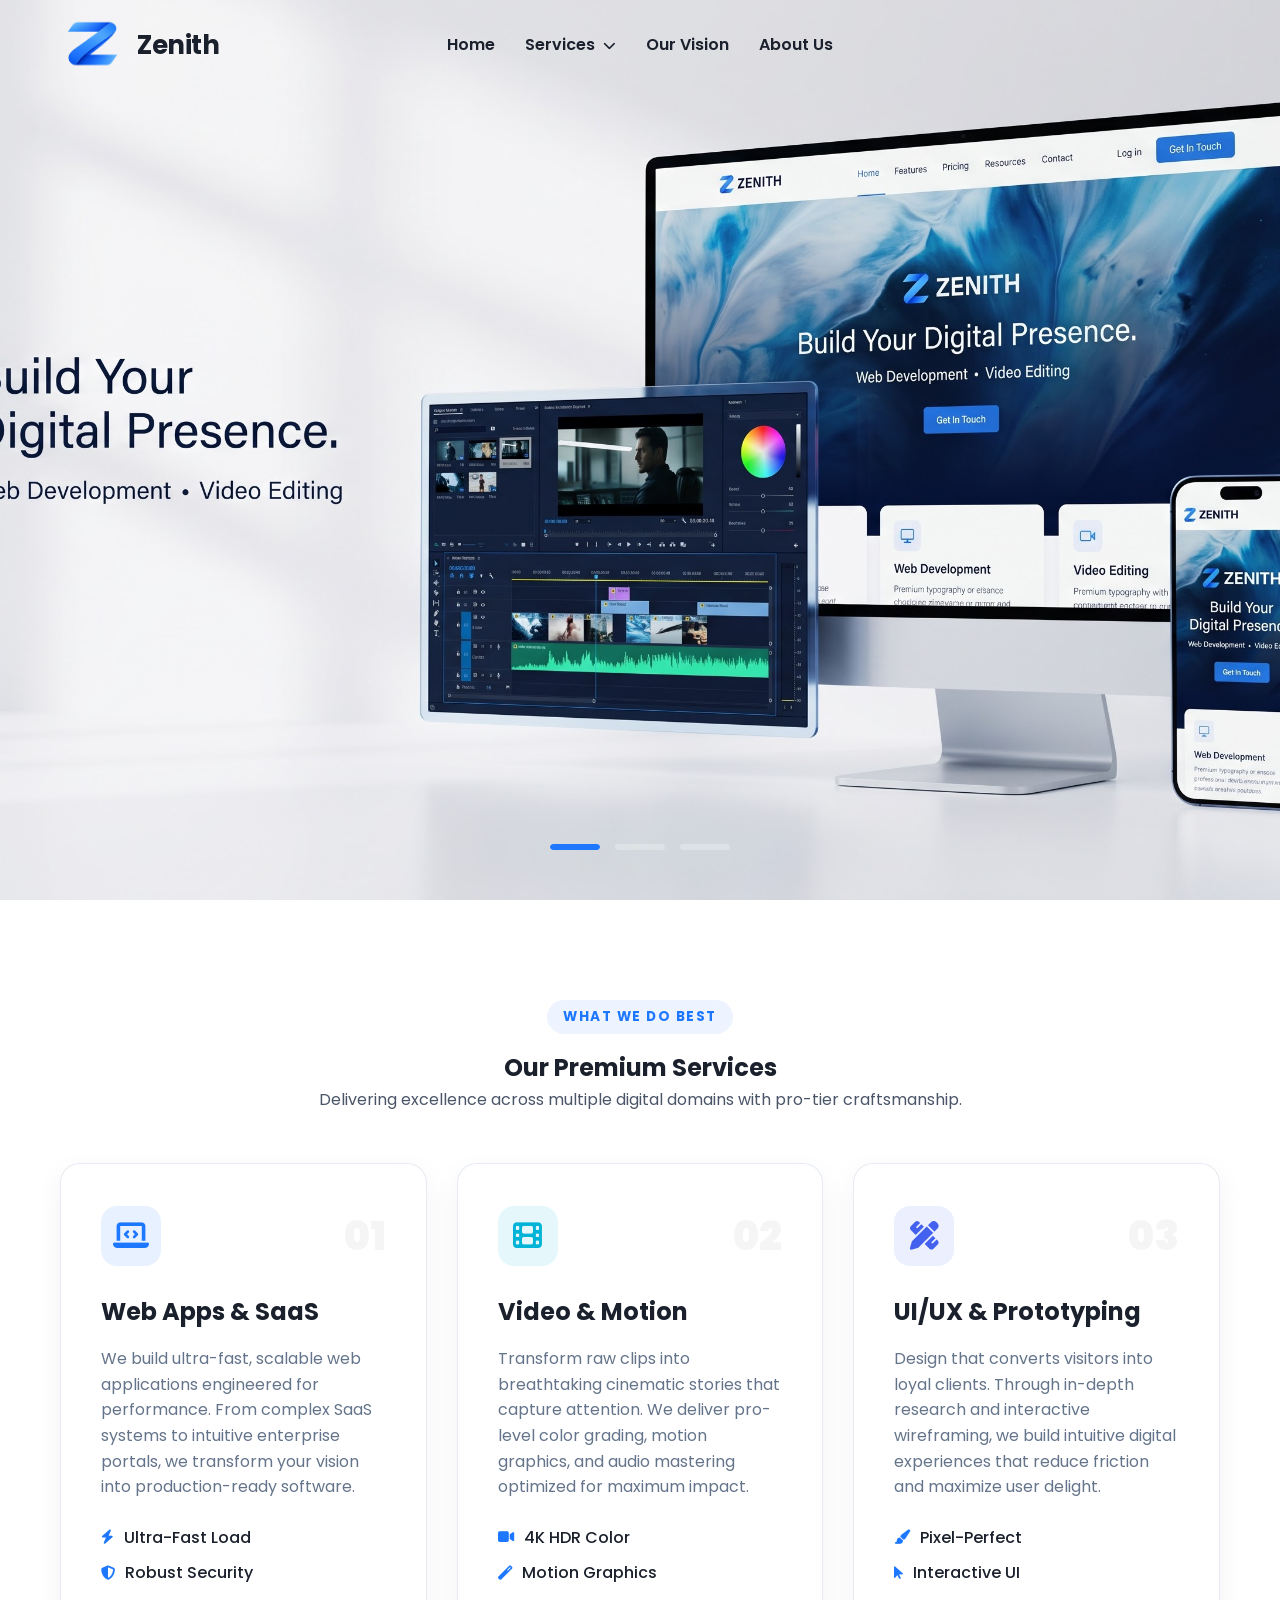
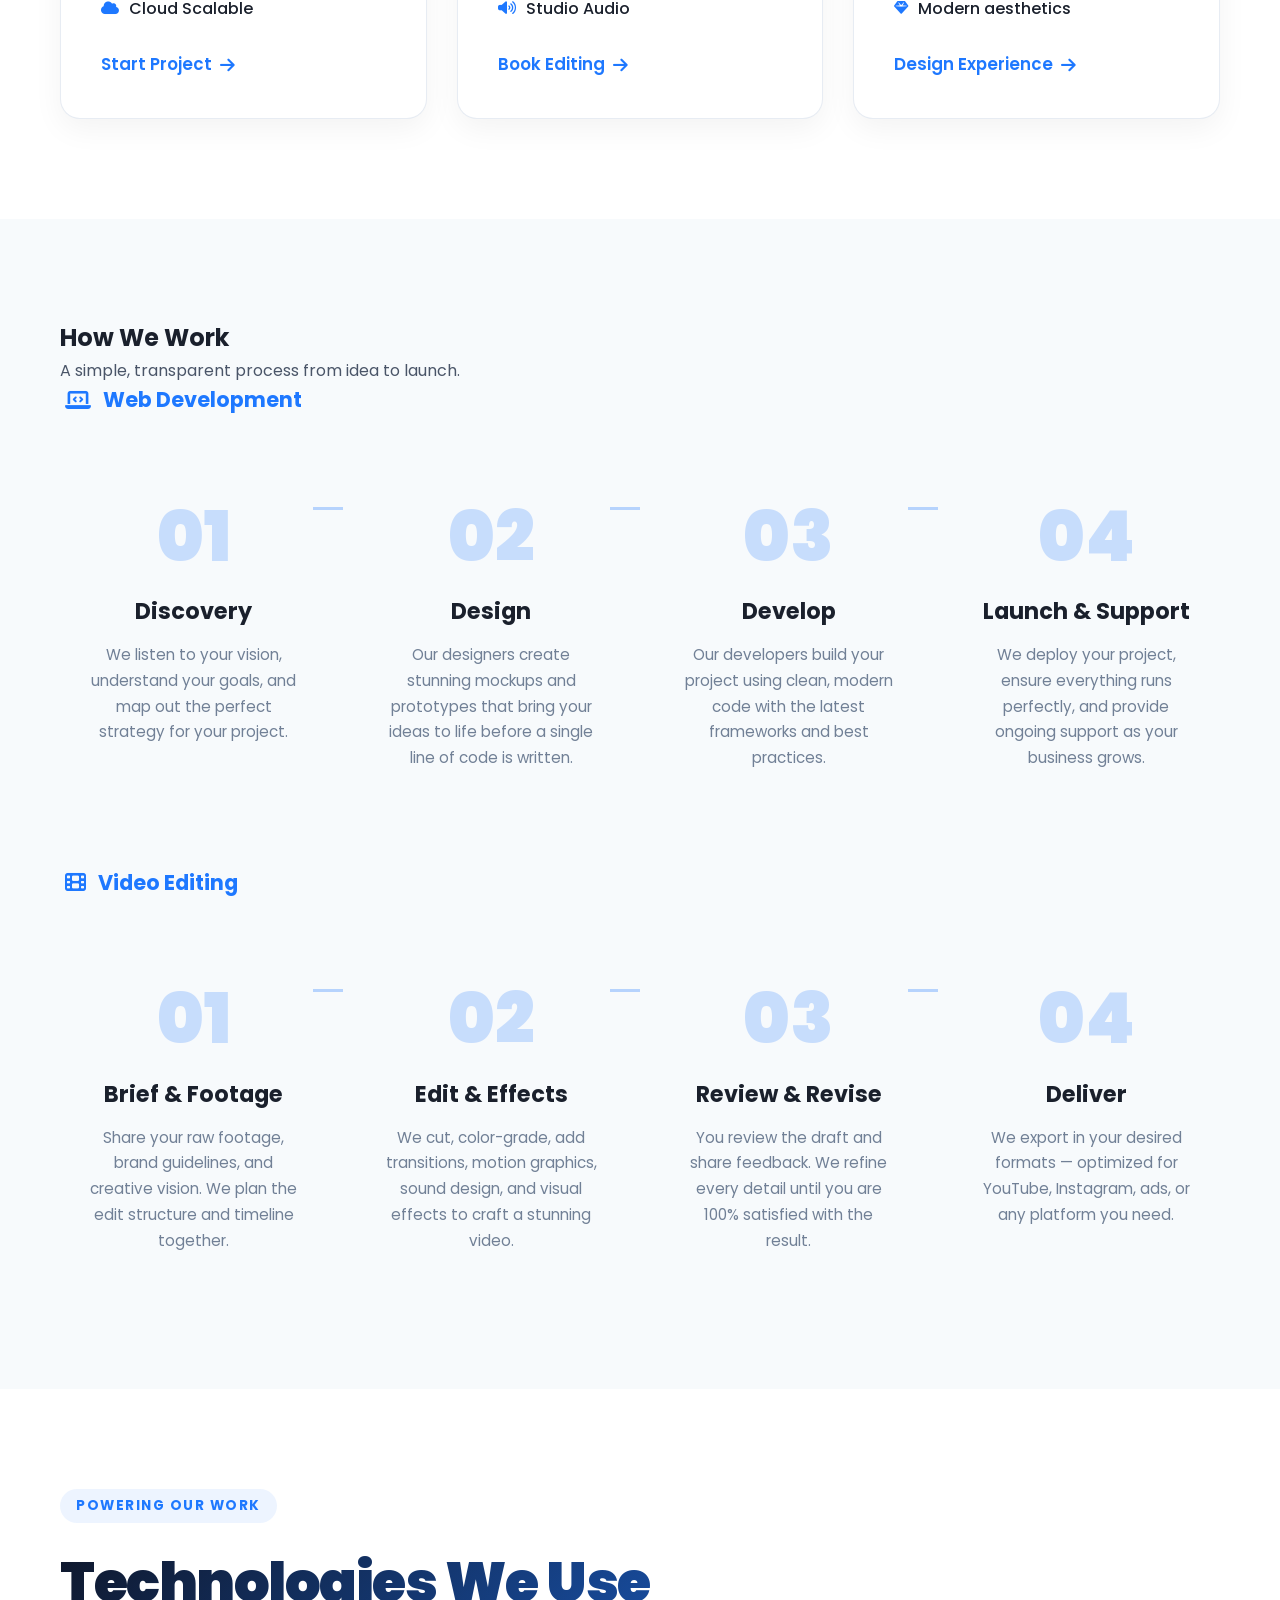
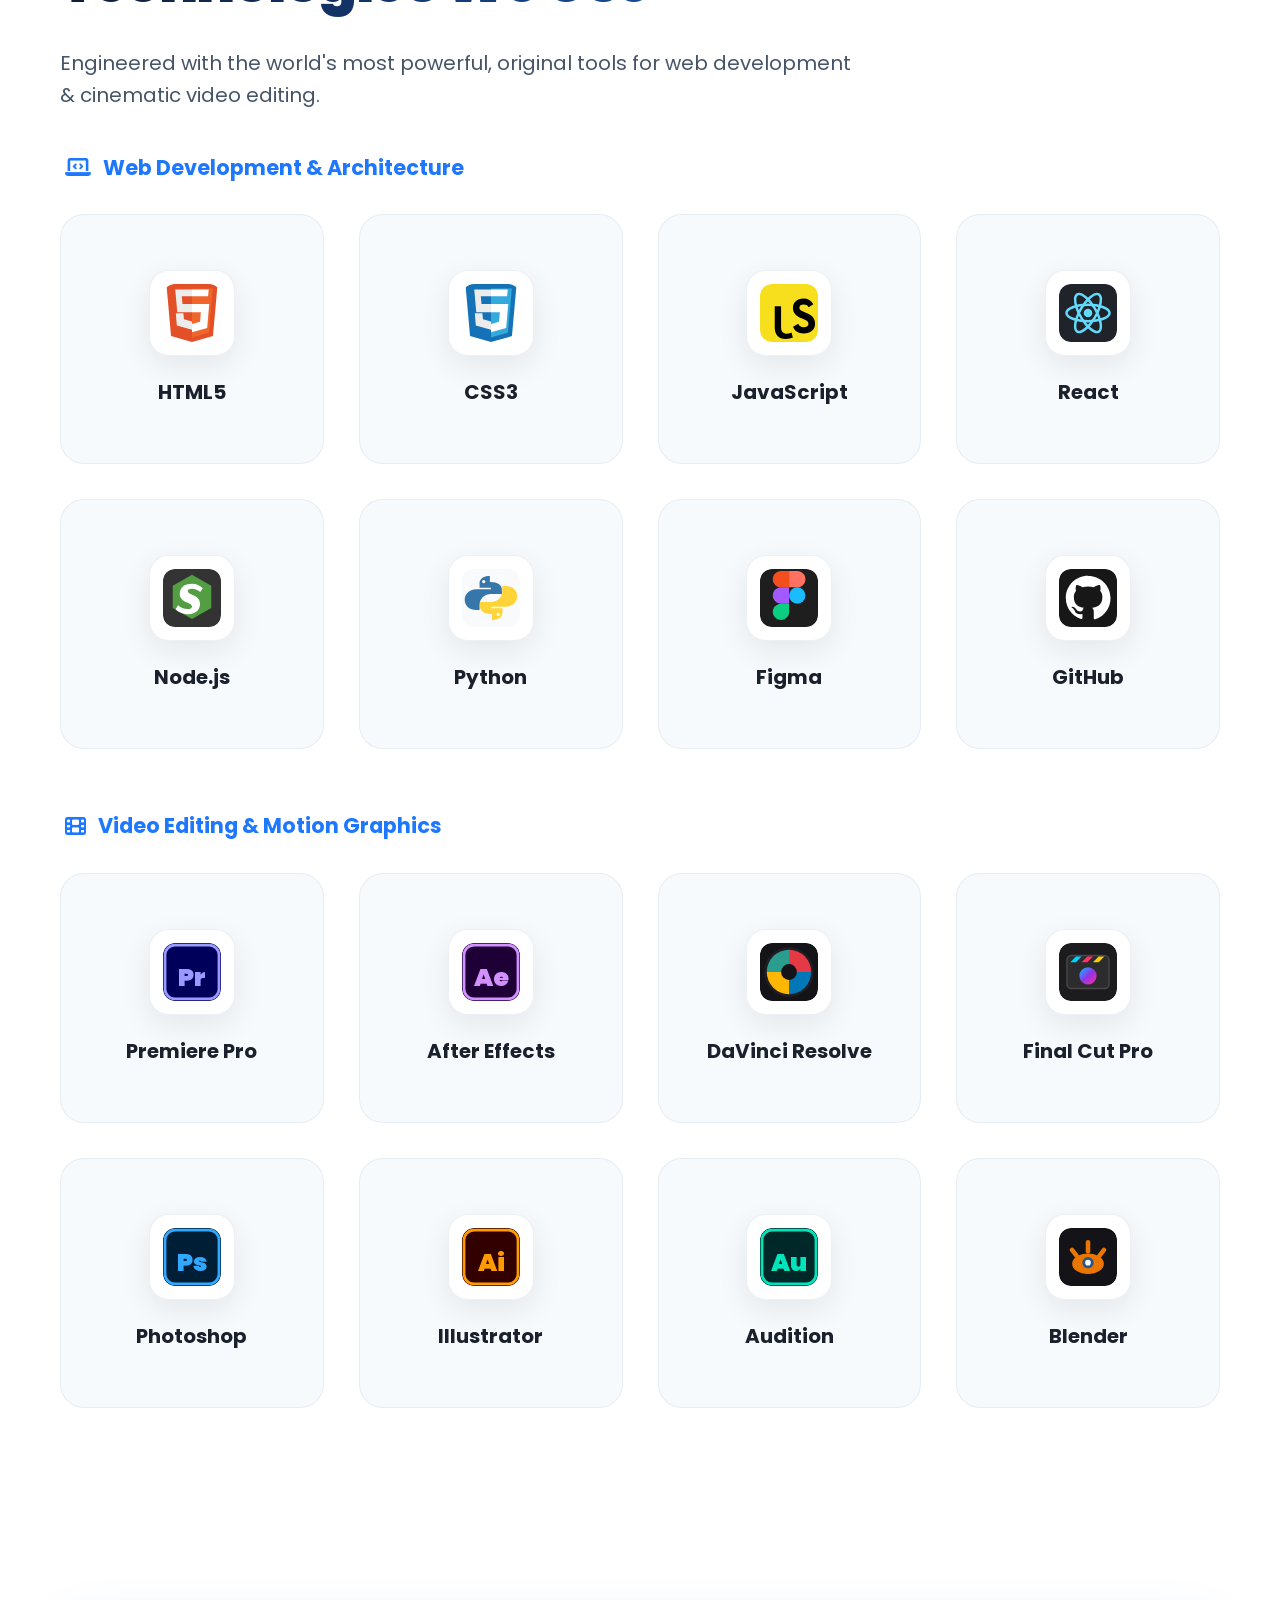
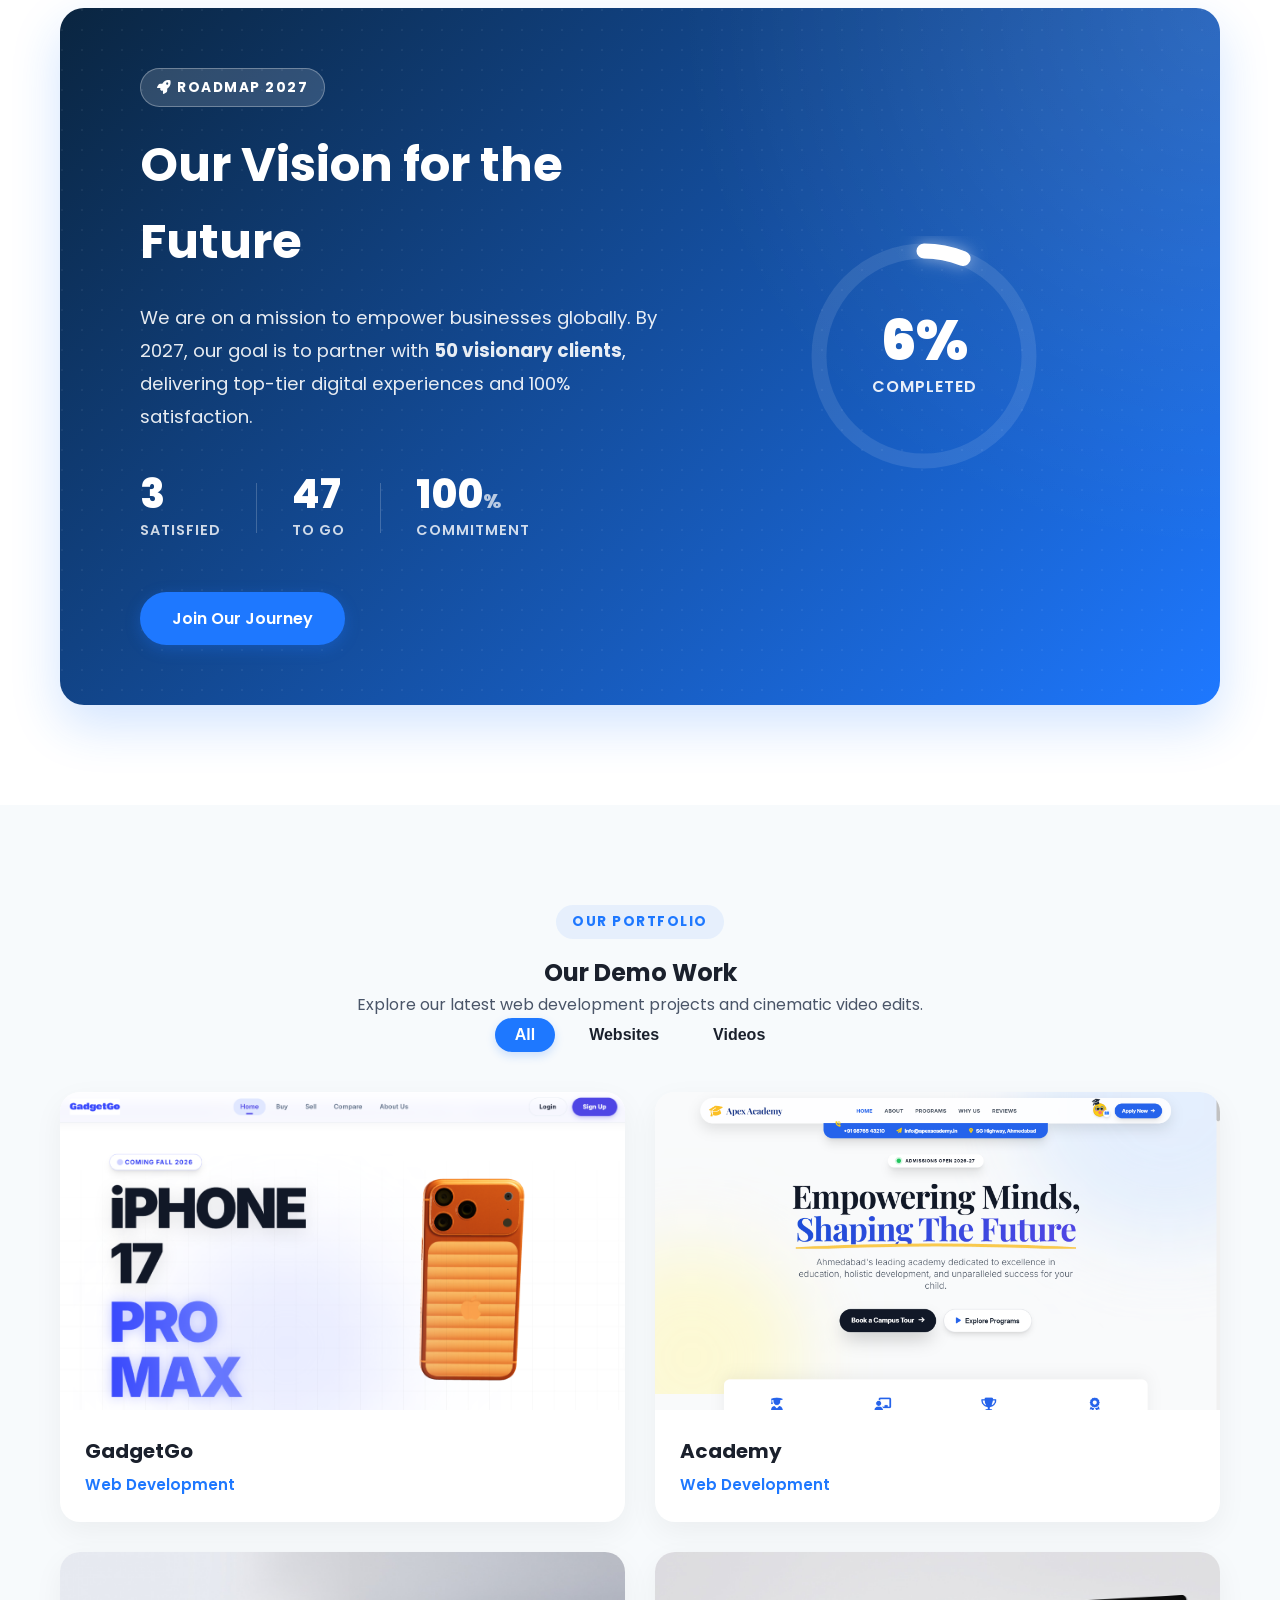
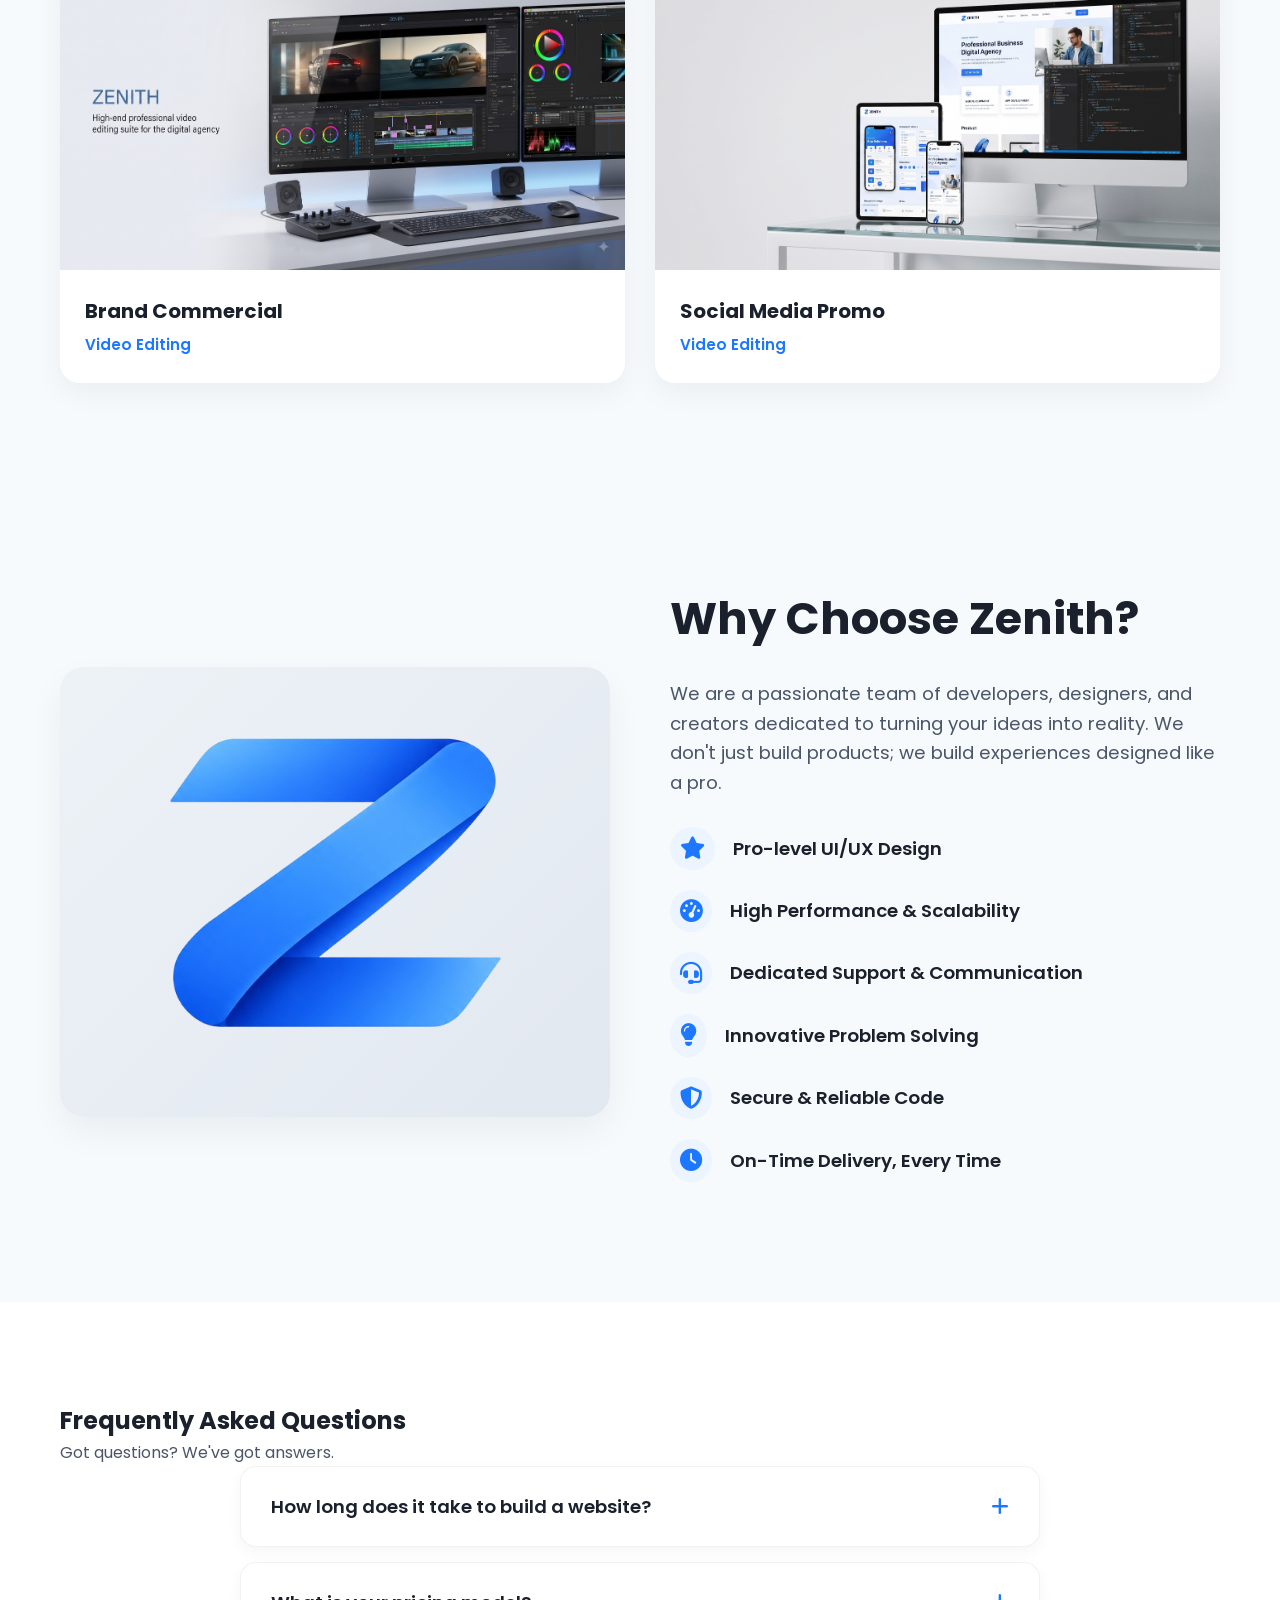
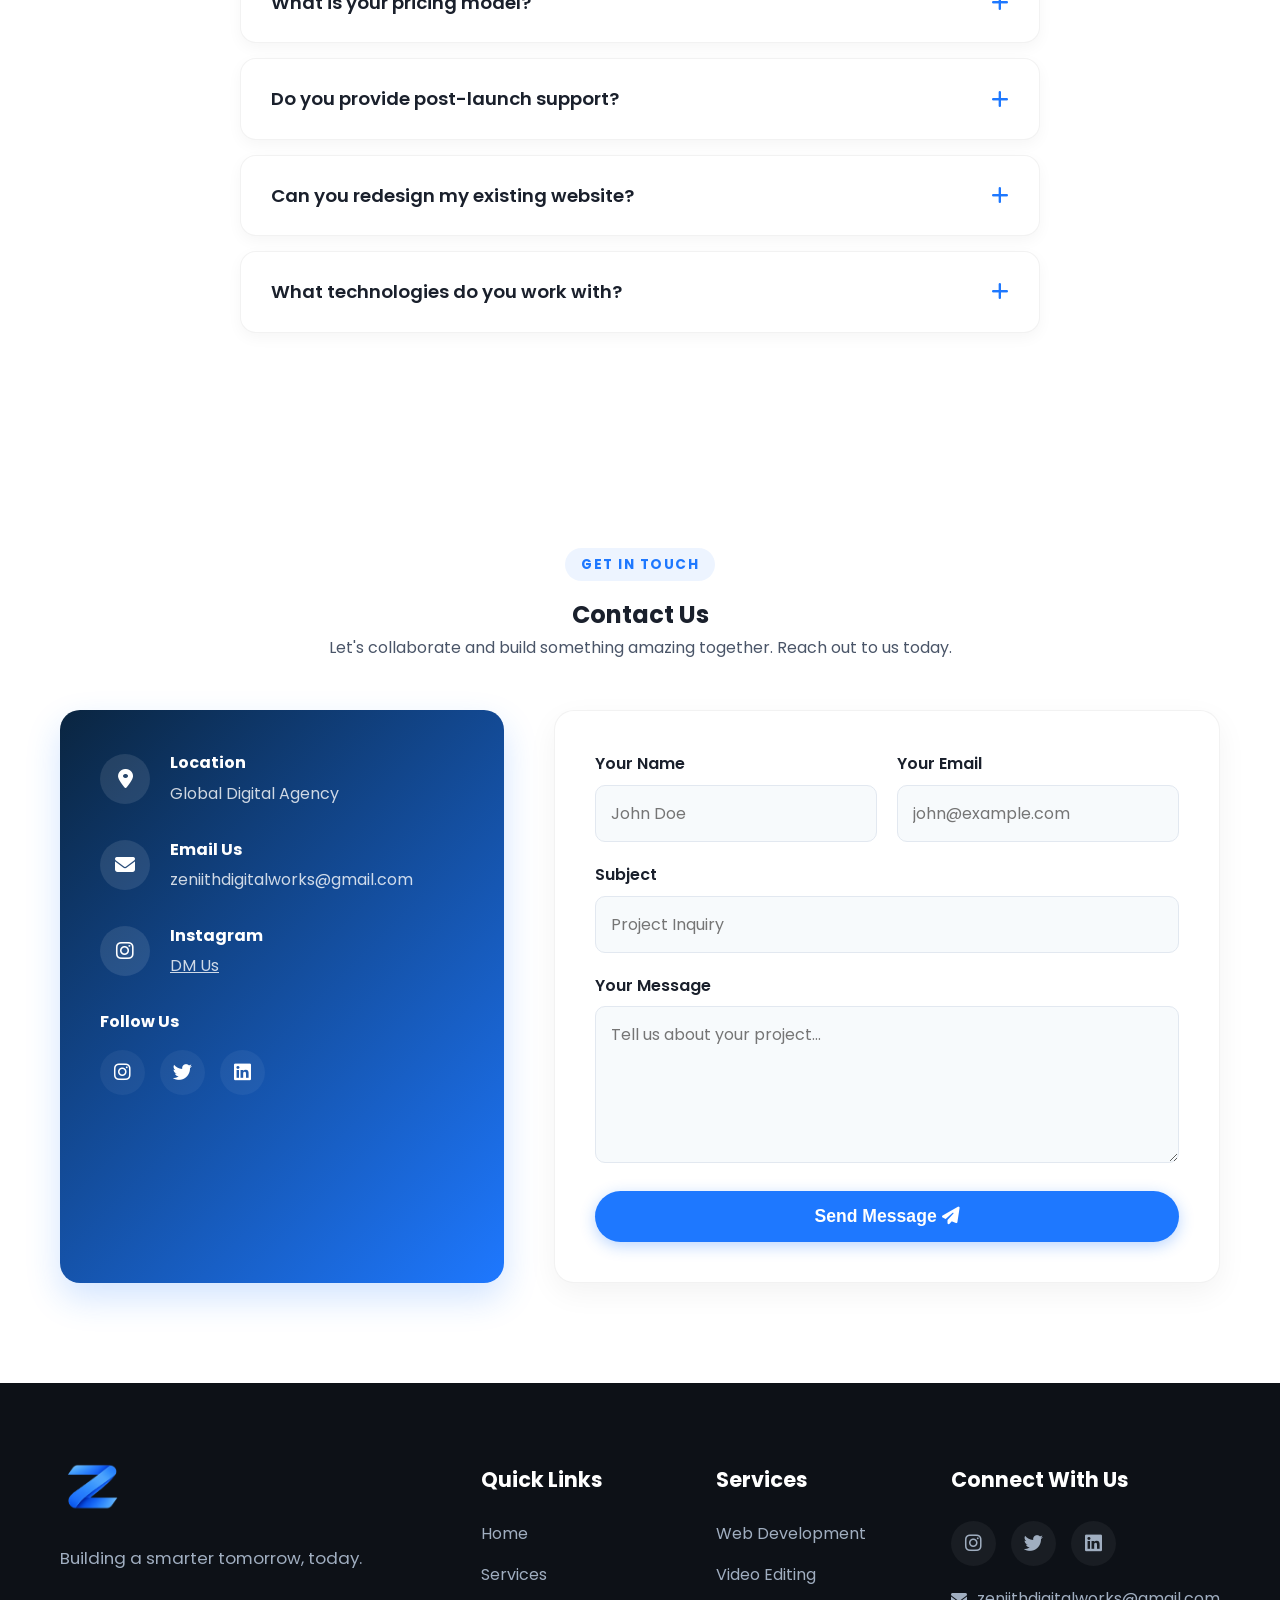
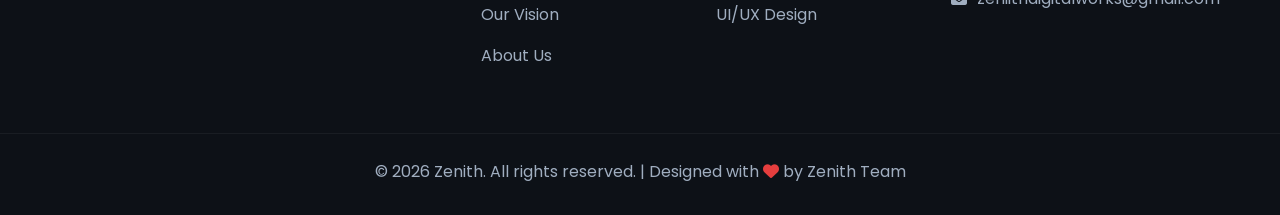
<file: index.html>
<!DOCTYPE html>
<html lang="en">
<head>
    <meta charset="UTF-8">
    <meta name="viewport" content="width=device-width, initial-scale=1.0">
    <title>Zenith | Web Development & Video Editing</title>
    
    <!-- Primary Meta Tags -->
    <meta name="title" content="Zenith | Web Development & Video Editing">
    <meta name="description" content="Zenith delivers premium digital solutions including enterprise-grade web application development, intuitive UI/UX design, and professional cinematic video editing. Elevate your brand with our pro-tier craftsmanship.">
    <meta name="keywords" content="Zenith, web development, video editing, UI/UX design, digital solutions, web application development, cinematic video editing, software agency, website creation, ai web development">
    <meta name="robots" content="index, follow">
    <meta name="author" content="Zenith">

    <!-- Open Graph / Facebook / WhatsApp -->
    <meta property="og:type" content="website">
    <meta property="og:title" content="Zenith | Web Development & Video Editing">
    <meta property="og:description" content="Zenith delivers premium digital solutions including enterprise-grade web application development, intuitive UI/UX design, and professional cinematic video editing. Elevate your brand with our pro-tier craftsmanship.">
    <!-- Using absolute-like path that Vercel resolves nicely or fallback for relative -->
    <meta property="og:image" content="/assets/og-image.jpg">
    <meta property="og:image:width" content="1200">
    <meta property="og:image:height" content="630">

    <!-- Twitter -->
    <meta property="twitter:card" content="summary_large_image">
    <meta property="twitter:title" content="Zenith | Web Development & Video Editing">
    <meta property="twitter:description" content="Zenith delivers premium digital solutions including enterprise-grade web application development, intuitive UI/UX design, and professional cinematic video editing. Elevate your brand with our pro-tier craftsmanship.">
    <meta property="twitter:image" content="/assets/og-image.jpg">

    <link rel="icon" type="image/png" href="assets/logo2.png">
    <link rel="stylesheet" href="style.css">
    <!-- FontAwesome for icons -->
    <link rel="stylesheet" href="https://cdnjs.cloudflare.com/ajax/libs/font-awesome/6.4.0/css/all.min.css">
    <!-- Google Fonts -->
    <link href="https://fonts.googleapis.com/css2?family=Poppins:wght@300;400;600;700;800&display=swap" rel="stylesheet">
</head>
<body>

    <!-- Header -->
    <header id="main-header">
        <div class="container header-container">
            <a href="#home" class="logo">
                <img src="assets/logo2.png" alt="Zenith Logo">
                <span class="logo-text">Zenith</span>
            </a>
            <nav>
                <ul class="nav-links">
                    <li><a href="#home">Home</a></li>
                    <li class="dropdown">
                        <a href="#services">Services <i class="fas fa-chevron-down" style="font-size: 0.8rem; margin-left: 4px;"></i></a>
                        <ul class="dropdown-menu">
                            <li><a href="#services">Web Development</a></li>
                            <li><a href="#services">Video Editing</a></li>
                            <li><a href="#services">UI/UX Design</a></li>
                        </ul>
                    </li>
                    <li><a href="#goal">Our Vision</a></li>
                    <li><a href="#about">About Us</a></li>
                </ul>
                <div class="hamburger">
                    <i class="fas fa-bars"></i>
                </div>
            </nav>
        </div>
    </header>

    <!-- Hero Section with Slider -->
    <section id="home" class="hero">
        <div class="hero-slider">
            <div class="hero-slide active" style="background-image: url('assets/home.jpeg');"></div>
            <div class="hero-slide" style="background-image: url('assets/home2.jpeg');"></div>
            <div class="hero-slide" style="background-image: url('assets/home3.jpeg');"></div>
        </div>
        <div class="hero-content-overlay">
        </div>
        <div class="hero-timeline-nav">
            <div class="timeline-dot active" data-slide="0">
                <div class="timeline-progress"></div>
            </div>
            <div class="timeline-dot" data-slide="1">
                <div class="timeline-progress"></div>
            </div>
            <div class="timeline-dot" data-slide="2">
                <div class="timeline-progress"></div>
            </div>
        </div>
    </section>

    <!-- Services Section with Sticky Stacking Cards Effect -->
    <section id="services" class="services-new section-padding">
        <div class="container">
            <div class="section-title text-center">
                <span class="section-badge">WHAT WE DO BEST</span>
                <h2>Our Premium Services</h2>
                <p>Delivering excellence across multiple digital domains with pro-tier craftsmanship.</p>
            </div>

            <div class="services-grid">
                <!-- Service 1 -->
                <div class="service-card">
                    <div class="service-icon-wrapper">
                        <div class="service-icon blue-icon">
                            <i class="fas fa-laptop-code"></i>
                        </div>
                        <span class="service-number">01</span>
                    </div>
                    <h3>Web Apps & SaaS</h3>
                    <p>We build ultra-fast, scalable web applications engineered for performance. From complex SaaS systems to intuitive enterprise portals, we transform your vision into production-ready software.</p>
                    <ul class="service-features-list">
                        <li><i class="fas fa-bolt"></i> Ultra-Fast Load</li>
                        <li><i class="fas fa-shield-alt"></i> Robust Security</li>
                        <li><i class="fas fa-cloud"></i> Cloud Scalable</li>
                    </ul>
                    <a href="#contact" class="service-link">Start Project <i class="fas fa-arrow-right"></i></a>
                </div>

                <!-- Service 2 -->
                <div class="service-card">
                    <div class="service-icon-wrapper">
                        <div class="service-icon cyan-icon">
                            <i class="fas fa-film"></i>
                        </div>
                        <span class="service-number">02</span>
                    </div>
                    <h3>Video & Motion</h3>
                    <p>Transform raw clips into breathtaking cinematic stories that capture attention. We deliver pro-level color grading, motion graphics, and audio mastering optimized for maximum impact.</p>
                    <ul class="service-features-list">
                        <li><i class="fas fa-video"></i> 4K HDR Color</li>
                        <li><i class="fas fa-magic"></i> Motion Graphics</li>
                        <li><i class="fas fa-volume-up"></i> Studio Audio</li>
                    </ul>
                    <a href="#contact" class="service-link">Book Editing <i class="fas fa-arrow-right"></i></a>
                </div>

                <!-- Service 3 -->
                <div class="service-card">
                    <div class="service-icon-wrapper">
                        <div class="service-icon indigo-icon">
                            <i class="fas fa-pencil-ruler"></i>
                        </div>
                        <span class="service-number">03</span>
                    </div>
                    <h3>UI/UX & Prototyping</h3>
                    <p>Design that converts visitors into loyal clients. Through in-depth research and interactive wireframing, we build intuitive digital experiences that reduce friction and maximize user delight.</p>
                    <ul class="service-features-list">
                        <li><i class="fas fa-paint-brush"></i> Pixel-Perfect</li>
                        <li><i class="fas fa-mouse-pointer"></i> Interactive UI</li>
                        <li><i class="fas fa-gem"></i> Modern aesthetics</li>
                    </ul>
                    <a href="#contact" class="service-link">Design Experience <i class="fas fa-arrow-right"></i></a>
                </div>
            </div>
        </div>
    </section>

    <!-- How We Work Section -->
    <section class="process-section section-padding bg-light">
        <div class="container">
            <div class="section-title">
                <h2>How We Work</h2>
                <p>A simple, transparent process from idea to launch.</p>
            </div>

            <!-- Web Development Process -->
            <h3 class="process-label"><i class="fas fa-laptop-code"></i> Web Development</h3>
            <div class="process-grid">
                <div class="process-step fade-in">
                    <div class="step-number">01</div>
                    <div class="step-content">
                        <h3>Discovery</h3>
                        <p>We listen to your vision, understand your goals, and map out the perfect strategy for your project.</p>
                    </div>
                </div>
                <div class="process-step fade-in">
                    <div class="step-number">02</div>
                    <div class="step-content">
                        <h3>Design</h3>
                        <p>Our designers create stunning mockups and prototypes that bring your ideas to life before a single line of code is written.</p>
                    </div>
                </div>
                <div class="process-step fade-in">
                    <div class="step-number">03</div>
                    <div class="step-content">
                        <h3>Develop</h3>
                        <p>Our developers build your project using clean, modern code with the latest frameworks and best practices.</p>
                    </div>
                </div>
                <div class="process-step fade-in">
                    <div class="step-number">04</div>
                    <div class="step-content">
                        <h3>Launch & Support</h3>
                        <p>We deploy your project, ensure everything runs perfectly, and provide ongoing support as your business grows.</p>
                    </div>
                </div>
            </div>

            <!-- Video Editing Process -->
            <h3 class="process-label" style="margin-top: 60px;"><i class="fas fa-film"></i> Video Editing</h3>
            <div class="process-grid">
                <div class="process-step fade-in">
                    <div class="step-number">01</div>
                    <div class="step-content">
                        <h3>Brief & Footage</h3>
                        <p>Share your raw footage, brand guidelines, and creative vision. We plan the edit structure and timeline together.</p>
                    </div>
                </div>
                <div class="process-step fade-in">
                    <div class="step-number">02</div>
                    <div class="step-content">
                        <h3>Edit & Effects</h3>
                        <p>We cut, color-grade, add transitions, motion graphics, sound design, and visual effects to craft a stunning video.</p>
                    </div>
                </div>
                <div class="process-step fade-in">
                    <div class="step-number">03</div>
                    <div class="step-content">
                        <h3>Review & Revise</h3>
                        <p>You review the draft and share feedback. We refine every detail until you are 100% satisfied with the result.</p>
                    </div>
                </div>
                <div class="process-step fade-in">
                    <div class="step-number">04</div>
                    <div class="step-content">
                        <h3>Deliver</h3>
                        <p>We export in your desired formats — optimized for YouTube, Instagram, ads, or any platform you need.</p>
                    </div>
                </div>
            </div>

        </div>
    </section>

    <!-- Tech Stack Section -->
    <section class="tech-section section-padding">
        <div class="container">
            <div class="section-title">
                <span class="section-badge">POWERING OUR WORK</span>
                <h2 class="mega-title">Technologies We Use</h2>
                <p class="mega-subtitle">Engineered with the world's most powerful, original tools for web development &amp; cinematic video editing.</p>
            </div>

            <!-- Web Development Tech -->
            <h3 class="process-label"><i class="fas fa-laptop-code"></i> Web Development &amp; Architecture</h3>
            <div class="tech-grid">
                <!-- HTML5 -->
                <div class="tech-item fade-in">
                    <div class="tech-logo-box">
                        <svg viewBox="0 0 512 512" width="46" height="46">
                            <path fill="#E34F26" d="M71 460L30 0h452l-41 460-185 52z"/>
                            <path fill="#EF652A" d="M256 472l149-41 35-391H256v432z"/>
                            <path fill="#ECECEC" d="M256 176h-84l-6-67h90V48H108l18 202h130v-74zm0 155l-71-19-5-53h-67l9 107 134 37v-72z"/>
                            <path fill="#FFFFFF" d="M256 176v74h78l-7 83-71 20v72l134-37 18-212H256zm0-128v61h142l6-61H256z"/>
                        </svg>
                    </div>
                    <span>HTML5</span>
                </div>

                <!-- CSS3 -->
                <div class="tech-item fade-in">
                    <div class="tech-logo-box">
                        <svg viewBox="0 0 512 512" width="46" height="46">
                            <path fill="#1572B6" d="M71 460L30 0h452l-41 460-185 52z"/>
                            <path fill="#33A9DC" d="M256 472l149-41 35-391H256v432z"/>
                            <path fill="#ECECEC" d="M256 176h-84l-6-67h90V48H108l18 202h130v-74zm0 155l-71-19-5-53h-67l9 107 134 37v-72z"/>
                            <path fill="#FFFFFF" d="M256 176v74h78l-7 83-71 20v72l134-37 18-212H256zm0-128v61h142l6-61H256z"/>
                        </svg>
                    </div>
                    <span>CSS3</span>
                </div>

                <!-- JavaScript -->
                <div class="tech-item fade-in">
                    <div class="tech-logo-box">
                        <svg viewBox="0 0 512 512" width="46" height="46">
                            <rect width="512" height="512" rx="100" fill="#F7DF1E"/>
                            <path fill="#000000" d="M292 377l45-27c10 18 24 31 50 31 25 0 41-12 41-30 0-21-17-29-46-42l-16-7c-45-19-75-43-75-93 0-46 36-81 92-81 40 0 69 16 88 50l-42 27c-9-16-21-23-46-23-22 0-35 11-35 27 0 19 14 26 42 38l16 7c53 23 80 46 80 97 0 56-43 85-98 85-55 0-87-28-96-59zm-162 5v-185h56v187c0 36 20 55 52 55 17 0 31-4 40-10l12 43c-15 8-36 13-64 13-61 0-96-37-96-103z"/>
                        </svg>
                    </div>
                    <span>JavaScript</span>
                </div>

                <!-- React -->
                <div class="tech-item fade-in">
                    <div class="tech-logo-box">
                        <svg viewBox="0 0 512 512" width="46" height="46">
                            <rect width="512" height="512" rx="100" fill="#20232A"/>
                            <circle cx="256" cy="256" r="38" fill="#61DAFB"/>
                            <ellipse cx="256" cy="256" rx="190" ry="72" fill="none" stroke="#61DAFB" stroke-width="22"/>
                            <ellipse cx="256" cy="256" rx="190" ry="72" transform="rotate(60 256 256)" fill="none" stroke="#61DAFB" stroke-width="22"/>
                            <ellipse cx="256" cy="256" rx="190" ry="72" transform="rotate(120 256 256)" fill="none" stroke="#61DAFB" stroke-width="22"/>
                        </svg>
                    </div>
                    <span>React</span>
                </div>

                <!-- Node.js -->
                <div class="tech-item fade-in">
                    <div class="tech-logo-box">
                        <svg viewBox="0 0 512 512" width="46" height="46">
                            <rect width="512" height="512" rx="100" fill="#333333"/>
                            <path fill="#539E43" d="M256 50l170 98v196L256 442 86 344V148L256 50z"/>
                            <path fill="#FFFFFF" d="M256 130c-68 0-108 36-108 90 0 79 108 72 108 111 0 14-14 23-40 23-32 0-63-13-83-34l-22 36c25 27 68 43 108 43 68 0 108-36 108-92 0-83-108-74-108-113 0-13 13-20 36-20 29 0 56 11 74 29l22-34c-23-23-58-39-95-39z"/>
                        </svg>
                    </div>
                    <span>Node.js</span>
                </div>

                <!-- Python -->
                <div class="tech-item fade-in">
                    <div class="tech-logo-box">
                        <svg viewBox="0 0 512 512" width="46" height="46">
                            <rect width="512" height="512" rx="100" fill="#F8FAFC"/>
                            <path fill="#3776AB" d="M253 60c-60 0-98 27-98 65v40h100v14H126C71 179 24 217 24 272c0 56 45 90 100 90h31v-44c0-56 47-97 100-97h97v-40c0-38-38-66-100-66h-6V60h7z"/>
                            <circle cx="192" cy="111" r="14" fill="#FFFFFF"/>
                            <path fill="#FFD438" d="M259 452c60 0 98-27 98-65v-40H257v-14h128c55 0 102-38 102-93 0-56-45-90-100-90h-31v44c0 56-47 97-100 97h-97v40c0 38 38 66 100 66h6v55h-6z"/>
                            <circle cx="320" cy="401" r="14" fill="#FFFFFF"/>
                        </svg>
                    </div>
                    <span>Python</span>
                </div>

                <!-- Figma -->
                <div class="tech-item fade-in">
                    <div class="tech-logo-box">
                        <svg viewBox="0 0 512 512" width="46" height="46">
                            <rect width="512" height="512" rx="100" fill="#1E1E1E"/>
                            <path fill="#0ACF83" d="M185 450c40 0 72-32 72-72v-72h-72c-40 0-72 32-72 72s32 72 72 72z"/>
                            <path fill="#A259FF" d="M113 234c0-40 32-72 72-72h72v144h-72c-40 0-72-32-72-72z"/>
                            <path fill="#F24E1E" d="M113 90c0-40 32-72 72-72h72v144h-72c-40 0-72-32-72-72z"/>
                            <path fill="#FF7262" d="M257 18h72c40 0 72 32 72 72s-32 72-72 72h-72V18z"/>
                            <circle cx="329" cy="234" r="72" fill="#1ABCFE"/>
                        </svg>
                    </div>
                    <span>Figma</span>
                </div>

                <!-- GitHub -->
                <div class="tech-item fade-in">
                    <div class="tech-logo-box">
                        <svg viewBox="0 0 512 512" width="46" height="46">
                            <rect width="512" height="512" rx="100" fill="#181717"/>
                            <path fill="#FFFFFF" d="M256 60C148 60 60 148 60 256c0 86 56 160 134 186 10 2 13-4 13-9v-36c-54 12-66-23-66-23-9-23-22-29-22-29-18-12 1-12 1-12 20 1 30 20 30 20 17 30 46 21 57 16 2-13 7-21 13-26-44-5-89-22-89-97 0-21 8-39 20-53-2-5-9-25 2-52 0 0 16-5 54 20 16-5 33-7 50-7s34 2 50 7c38-25 54-20 54-20 11 27 4 47 2 52 13 14 20 32 20 53 0 75-46 92-90 97 7 6 14 18 14 37v55c0 5 4 11 14 9 78-26 134-100 134-186 0-108-88-196-196-196z"/>
                        </svg>
                    </div>
                    <span>GitHub</span>
                </div>
            </div>

            <!-- Video Editing Tech -->
            <h3 class="process-label" style="margin-top: 60px;"><i class="fas fa-film"></i> Video Editing &amp; Motion Graphics</h3>
            <div class="tech-grid">
                <!-- Adobe Premiere Pro -->
                <div class="tech-item fade-in">
                    <div class="tech-logo-box">
                        <svg viewBox="0 0 512 512" width="46" height="46">
                            <rect width="512" height="512" rx="105" fill="#00005B"/>
                            <rect x="18" y="18" width="476" height="476" rx="88" fill="none" stroke="#9999FF" stroke-width="24"/>
                            <text x="50%" y="62%" dominant-baseline="middle" text-anchor="middle" font-family="'Poppins', sans-serif" font-weight="900" font-size="220" fill="#9999FF">Pr</text>
                        </svg>
                    </div>
                    <span>Premiere Pro</span>
                </div>

                <!-- Adobe After Effects -->
                <div class="tech-item fade-in">
                    <div class="tech-logo-box">
                        <svg viewBox="0 0 512 512" width="46" height="46">
                            <rect width="512" height="512" rx="105" fill="#1F0036"/>
                            <rect x="18" y="18" width="476" height="476" rx="88" fill="none" stroke="#D291FF" stroke-width="24"/>
                            <text x="50%" y="62%" dominant-baseline="middle" text-anchor="middle" font-family="'Poppins', sans-serif" font-weight="900" font-size="220" fill="#D291FF">Ae</text>
                        </svg>
                    </div>
                    <span>After Effects</span>
                </div>

                <!-- DaVinci Resolve -->
                <div class="tech-item fade-in">
                    <div class="tech-logo-box">
                        <svg viewBox="0 0 512 512" width="46" height="46">
                            <rect width="512" height="512" rx="105" fill="#141418"/>
                            <circle cx="256" cy="256" r="220" fill="#1E1E24"/>
                            <path d="M256 60 A196 196 0 0 1 452 256 L256 256 Z" fill="#E63946"/>
                            <path d="M452 256 A196 196 0 0 1 256 452 L256 256 Z" fill="#0077B6"/>
                            <path d="M256 452 A196 196 0 0 1 60 256 L256 256 Z" fill="#FFB703"/>
                            <path d="M60 256 A196 196 0 0 1 256 60 L256 256 Z" fill="#2A9D8F"/>
                            <circle cx="256" cy="256" r="70" fill="#141418"/>
                        </svg>
                    </div>
                    <span>DaVinci Resolve</span>
                </div>

                <!-- Final Cut Pro -->
                <div class="tech-item fade-in">
                    <div class="tech-logo-box">
                        <svg viewBox="0 0 512 512" width="46" height="46">
                            <rect width="512" height="512" rx="105" fill="#1C1C1E"/>
                            <rect x="70" y="110" width="372" height="292" rx="40" fill="#2C2C2E" stroke="#48484A" stroke-width="12"/>
                            <path d="M100 170 L150 120 H200 L150 170 Z" fill="#00D2FF"/>
                            <path d="M200 170 L250 120 H300 L250 170 Z" fill="#FF3366"/>
                            <path d="M300 170 L350 120 H400 L350 170 Z" fill="#FFCC00"/>
                            <circle cx="256" cy="290" r="76" fill="url(#fcp-gradient)"/>
                            <defs>
                                <linearGradient id="fcp-gradient" x1="0" y1="0" x2="1" y2="1">
                                    <stop offset="0%" stop-color="#00C7FF"/>
                                    <stop offset="50%" stop-color="#9333EA"/>
                                    <stop offset="100%" stop-color="#FF2E93"/>
                                </linearGradient>
                            </defs>
                        </svg>
                    </div>
                    <span>Final Cut Pro</span>
                </div>

                <!-- Adobe Photoshop -->
                <div class="tech-item fade-in">
                    <div class="tech-logo-box">
                        <svg viewBox="0 0 512 512" width="46" height="46">
                            <rect width="512" height="512" rx="105" fill="#001E36"/>
                            <rect x="18" y="18" width="476" height="476" rx="88" fill="none" stroke="#31A8FF" stroke-width="24"/>
                            <text x="50%" y="62%" dominant-baseline="middle" text-anchor="middle" font-family="'Poppins', sans-serif" font-weight="900" font-size="220" fill="#31A8FF">Ps</text>
                        </svg>
                    </div>
                    <span>Photoshop</span>
                </div>

                <!-- Adobe Illustrator -->
                <div class="tech-item fade-in">
                    <div class="tech-logo-box">
                        <svg viewBox="0 0 512 512" width="46" height="46">
                            <rect width="512" height="512" rx="105" fill="#330000"/>
                            <rect x="18" y="18" width="476" height="476" rx="88" fill="none" stroke="#FF9A00" stroke-width="24"/>
                            <text x="50%" y="62%" dominant-baseline="middle" text-anchor="middle" font-family="'Poppins', sans-serif" font-weight="900" font-size="220" fill="#FF9A00">Ai</text>
                        </svg>
                    </div>
                    <span>Illustrator</span>
                </div>

                <!-- Adobe Audition -->
                <div class="tech-item fade-in">
                    <div class="tech-logo-box">
                        <svg viewBox="0 0 512 512" width="46" height="46">
                            <rect width="512" height="512" rx="105" fill="#002828"/>
                            <rect x="18" y="18" width="476" height="476" rx="88" fill="none" stroke="#00E4BB" stroke-width="24"/>
                            <text x="50%" y="62%" dominant-baseline="middle" text-anchor="middle" font-family="'Poppins', sans-serif" font-weight="900" font-size="220" fill="#00E4BB">Au</text>
                        </svg>
                    </div>
                    <span>Audition</span>
                </div>

                <!-- Blender 3D -->
                <div class="tech-item fade-in">
                    <div class="tech-logo-box">
                        <svg viewBox="0 0 512 512" width="46" height="46">
                            <rect width="512" height="512" rx="105" fill="#141418"/>
                            <ellipse cx="256" cy="316" rx="140" ry="90" fill="#EA7600"/>
                            <circle cx="256" cy="306" r="50" fill="#265787"/>
                            <circle cx="256" cy="306" r="25" fill="#FFFFFF"/>
                            <rect x="236" y="106" width="40" height="120" rx="20" fill="#EA7600"/>
                            <rect x="116" y="166" width="40" height="110" rx="20" transform="rotate(-38 136 221)" fill="#EA7600"/>
                            <rect x="356" y="166" width="40" height="110" rx="20" transform="rotate(38 376 221)" fill="#EA7600"/>
                        </svg>
                    </div>
                    <span>Blender</span>
                </div>
            </div>
        </div>
    </section>

    <!-- Vision 2027 Section -->
    <section id="vision" class="vision-section section-padding">
        <div class="container">
            <div class="vision-card fade-in">
                <div class="vision-content">
                    <span class="vision-badge"><i class="fas fa-rocket"></i> ROADMAP 2027</span>
                    <h2>Our Vision for the Future</h2>
                    <p>We are on a mission to empower businesses globally. By 2027, our goal is to partner with <strong>50 visionary clients</strong>, delivering top-tier digital experiences and 100% satisfaction.</p>
                    <div class="vision-stats">
                        <div class="stat-item">
                            <span class="stat-num">3</span>
                            <span class="stat-label">Satisfied</span>
                        </div>
                        <div class="stat-divider"></div>
                        <div class="stat-item">
                            <span class="stat-num">47</span>
                            <span class="stat-label">To Go</span>
                        </div>
                        <div class="stat-divider"></div>
                        <div class="stat-item">
                            <span class="stat-num">100<small>%</small></span>
                            <span class="stat-label">Commitment</span>
                        </div>
                    </div>
                    <a href="#contact" class="btn-primary" style="margin-top: 10px;">Join Our Journey</a>
                </div>
                
                <div class="vision-visual">
                    <div class="progress-ring-container">
                        <svg class="progress-ring" width="240" height="240">
                            <circle class="ring-bg" cx="120" cy="120" r="105"></circle>
                            <circle class="ring-fill" cx="120" cy="120" r="105" style="stroke-dasharray: 660; stroke-dashoffset: 620;"></circle>
                        </svg>
                        <div class="ring-content">
                            <span class="ring-value">6%</span>
                            <span class="ring-text">Completed</span>
                        </div>
                    </div>
                </div>
            </div>
        </div>
    </section>

    <!-- Portfolio / Demo Work Section -->
    <section id="portfolio" class="portfolio-section section-padding bg-light">
        <div class="container">
            <div class="section-title text-center">
                <span class="section-badge">OUR PORTFOLIO</span>
                <h2>Our Demo Work</h2>
                <p>Explore our latest web development projects and cinematic video edits.</p>
            </div>
            
            <!-- Portfolio Filters -->
            <div class="portfolio-filters text-center">
                <button class="filter-btn active" data-filter="all">All</button>
                <button class="filter-btn" data-filter="web">Websites</button>
                <button class="filter-btn" data-filter="video">Videos</button>
            </div>

            <!-- Portfolio Grid -->
            <div class="portfolio-grid">
                <!-- Web Project 1 -->
                <div class="portfolio-item web fade-in">
                    <div class="portfolio-img">
                        <img src="images/web/gadgergo.png" alt="GadgetGo">
                        <div class="portfolio-overlay">
                            <a href="http://gadgetgo.free.nf" target="_blank" class="portfolio-link"><i class="fas fa-link"></i></a>
                        </div>
                    </div>
                    <div class="portfolio-info">
                        <h3>GadgetGo</h3>
                        <span>Web Development</span>
                    </div>
                </div>

                <!-- Web Project 2 -->
                <div class="portfolio-item web fade-in">
                    <div class="portfolio-img">
                        <img src="images/web/Academy.png" alt="Academy">
                        <div class="portfolio-overlay">
                            <a href="https://academy-web-mu.vercel.app/" target="_blank" class="portfolio-link"><i class="fas fa-link"></i></a>
                        </div>
                    </div>
                    <div class="portfolio-info">
                        <h3>Academy</h3>
                        <span>Web Development</span>
                    </div>
                </div>

                <!-- Video Project 1 -->
                <div class="portfolio-item video fade-in">
                    <div class="portfolio-img">
                        <img src="images/web/home3.jpeg" alt="Cinematic Travel Video">
                        <div class="portfolio-overlay">
                            <a href="#" class="portfolio-video-btn" onclick="showComingSoon(event)"><i class="fas fa-play"></i></a>
                        </div>
                    </div>
                    <div class="portfolio-info">
                        <h3>Brand Commercial</h3>
                        <span>Video Editing</span>
                    </div>
                </div>

                <!-- Video Project 2 -->
                <div class="portfolio-item video fade-in">
                    <div class="portfolio-img">
                        <img src="images/web/22.jpeg" alt="Social Media Promo">
                        <div class="portfolio-overlay">
                            <a href="#" class="portfolio-video-btn" onclick="showComingSoon(event)"><i class="fas fa-play"></i></a>
                        </div>
                    </div>
                    <div class="portfolio-info">
                        <h3>Social Media Promo</h3>
                        <span>Video Editing</span>
                    </div>
                </div>
            </div>
        </div>
    </section>

    <!-- About Section -->
    <section id="about" class="about section-padding bg-light">
        <div class="container">
            <div class="about-grid">
                <div class="about-image">
                    <div class="image-placeholder">
                        <img src="assets/logo2.png" alt="About Zenith" style="max-width: 80%;">
                    </div>
                </div>
                <div class="about-text">
                    <h2>Why Choose Zenith?</h2>
                    <p>We are a passionate team of developers, designers, and creators dedicated to turning your ideas into reality. We don't just build products; we build experiences designed like a pro.</p>
                    <ul class="features-list">
                        <li><i class="fas fa-star"></i> Pro-level UI/UX Design</li>
                        <li><i class="fas fa-tachometer-alt"></i> High Performance & Scalability</li>
                        <li><i class="fas fa-headset"></i> Dedicated Support & Communication</li>
                        <li><i class="fas fa-lightbulb"></i> Innovative Problem Solving</li>
                        <li><i class="fas fa-shield-alt"></i> Secure & Reliable Code</li>
                        <li><i class="fas fa-clock"></i> On-Time Delivery, Every Time</li>
                    </ul>
                </div>
            </div>
        </div>
    </section>

    <!-- FAQ Section -->
    <section class="faq-section section-padding">
        <div class="container">
            <div class="section-title">
                <h2>Frequently Asked Questions</h2>
                <p>Got questions? We've got answers.</p>
            </div>
            <div class="faq-list">
                <div class="faq-item fade-in">
                    <div class="faq-question">
                        <h3>How long does it take to build a website?</h3>
                        <i class="fas fa-plus"></i>
                    </div>
                    <div class="faq-answer">
                        <p>Depending on the complexity, a standard website takes 2–4 weeks. More complex web applications may take 6–8 weeks. We always provide a clear timeline before starting.</p>
                    </div>
                </div>
                <div class="faq-item fade-in">
                    <div class="faq-question">
                        <h3>What is your pricing model?</h3>
                        <i class="fas fa-plus"></i>
                    </div>
                    <div class="faq-answer">
                        <p>We offer competitive, project-based pricing. Every project starts with a free consultation where we understand your needs and provide a transparent quote with no hidden fees.</p>
                    </div>
                </div>
                <div class="faq-item fade-in">
                    <div class="faq-question">
                        <h3>Do you provide post-launch support?</h3>
                        <i class="fas fa-plus"></i>
                    </div>
                    <div class="faq-answer">
                        <p>Absolutely! We offer ongoing maintenance and support packages to ensure your website stays updated, secure, and running smoothly at all times.</p>
                    </div>
                </div>
                <div class="faq-item fade-in">
                    <div class="faq-question">
                        <h3>Can you redesign my existing website?</h3>
                        <i class="fas fa-plus"></i>
                    </div>
                    <div class="faq-answer">
                        <p>Yes! We specialize in website redesigns. We'll analyze your current site, identify areas for improvement, and deliver a modern, high-performing version that elevates your brand.</p>
                    </div>
                </div>
                <div class="faq-item fade-in">
                    <div class="faq-question">
                        <h3>What technologies do you work with?</h3>
                        <i class="fas fa-plus"></i>
                    </div>
                    <div class="faq-answer">
                        <p>We work with HTML, CSS, JavaScript, React, Node.js, Python, and more. For design, we use Figma and the Adobe Creative Suite. We choose the best tools for each project.</p>
                    </div>
                </div>
            </div>
        </div>
    </section>

    <!-- Contact Us Section -->
    <section id="contact" class="contact-section section-padding">
        <div class="container">
            <div class="section-title text-center">
                <span class="section-badge">GET IN TOUCH</span>
                <h2>Contact Us</h2>
                <p>Let's collaborate and build something amazing together. Reach out to us today.</p>
            </div>

            <div class="contact-wrapper">
                <div class="contact-info fade-in">
                    <div class="contact-info-item">
                        <div class="icon-box"><i class="fas fa-map-marker-alt"></i></div>
                        <div>
                            <h4>Location</h4>
                            <p>Global Digital Agency</p>
                        </div>
                    </div>
                    <div class="contact-info-item">
                        <div class="icon-box"><i class="fas fa-envelope"></i></div>
                        <div>
                            <h4>Email Us</h4>
                            <p>zeniithdigitalworks@gmail.com</p>
                        </div>
                    </div>
                    <div class="contact-info-item">
                        <div class="icon-box"><i class="fab fa-instagram"></i></div>
                        <div>
                            <h4>Instagram</h4>
                            <p><a href="https://www.instagram.com/zeniithdigitalworks/?hl=en" target="_blank" style="color: inherit; text-decoration: underline;">DM Us</a></p>
                        </div>
                    </div>
                    <div class="contact-social">
                        <h4>Follow Us</h4>
                        <div class="social-icons">
                            <a href="https://www.instagram.com/zeniithdigitalworks/?hl=en" target="_blank"><i class="fab fa-instagram"></i></a>
                            <a href="#"><i class="fab fa-twitter"></i></a>
                            <a href="#"><i class="fab fa-linkedin"></i></a>
                        </div>
                    </div>
                </div>

                <div class="contact-form-container fade-in">
                    <form id="contactForm" class="contact-form">
                        <div class="form-row">
                            <div class="form-group">
                                <label for="name">Your Name</label>
                                <input type="text" id="name" name="name" placeholder="John Doe" required>
                            </div>
                            <div class="form-group">
                                <label for="email">Your Email</label>
                                <input type="email" id="email" name="email" placeholder="john@example.com" required>
                            </div>
                        </div>
                        <div class="form-group">
                            <label for="subject">Subject</label>
                            <input type="text" id="subject" name="subject" placeholder="Project Inquiry" required>
                        </div>
                        <div class="form-group">
                            <label for="message">Your Message</label>
                            <textarea id="message" name="message" rows="5" placeholder="Tell us about your project..." required></textarea>
                        </div>
                        <button type="submit" class="btn-primary btn-submit">Send Message <i class="fas fa-paper-plane"></i></button>
                    </form>
                    <div id="formMessage" class="form-message" style="display: none; margin-top: 15px; padding: 10px; border-radius: 5px; text-align: center; font-weight: bold;"></div>
                </div>
            </div>
        </div>
    </section>

    <!-- Footer -->
    <footer>
        <div class="container footer-content">
            <div class="footer-logo">
                <img src="assets/logo2.png" alt="Zenith Logo">
                <p>Building a smarter tomorrow, today.</p>
            </div>
            <div class="footer-links">
                <h4>Quick Links</h4>
                <ul>
                    <li><a href="#home">Home</a></li>
                    <li><a href="#services">Services</a></li>
                    <li><a href="#goal">Our Vision</a></li>
                    <li><a href="#about">About Us</a></li>
                </ul>
            </div>
            <div class="footer-links">
                <h4>Services</h4>
                <ul>
                    <li><a href="#services">Web Development</a></li>
                    <li><a href="#services">Video Editing</a></li>
                    <li><a href="#services">UI/UX Design</a></li>
                </ul>
            </div>
            <div class="footer-social">
                <h4>Connect With Us</h4>
                <div class="social-icons">
                    <a href="https://www.instagram.com/zeniithdigitalworks/?hl=en" target="_blank"><i class="fab fa-instagram"></i></a>
                    <a href="#"><i class="fab fa-twitter"></i></a>
                    <a href="#"><i class="fab fa-linkedin"></i></a>
                </div>
                <div class="footer-email">
                    <p><i class="fas fa-envelope"></i> zeniithdigitalworks@gmail.com</p>
                </div>
            </div>
        </div>
        <div class="footer-bottom text-center">
            <p>&copy; 2026 Zenith. All rights reserved. | Designed with <i class="fas fa-heart" style="color: #e53e3e;"></i> by Zenith Team</p>
        </div>
    </footer>

    <!-- Custom Coming Soon Popup -->
    <div id="coming-soon-popup" class="custom-popup">
        <div class="popup-content">
            <div class="oops-icon">
                <i class="fas fa-exclamation-circle"></i>
            </div>
            <h3>Oops!</h3>
            <p>Coming Soon!</p>
        </div>
    </div>

    <!-- Scroll to Top Button -->
    <button id="scroll-top" class="scroll-top-btn">
        <i class="fas fa-arrow-up"></i>
    </button>

    <script src="script.js"></script>
</body>
</html>
</file>
<file: style.css>
:root {
    --primary-color: #1E78FF;
    --primary-dark: #0056b3;
    --secondary-color: #1A202C;
    --text-color: #4A5568;
    --bg-color: #FFFFFF;
    --bg-light: #F7FAFC;
    --success-color: #38A169;
    --font-main: 'Poppins', sans-serif;
    --transition: all 0.3s ease;
}

* {
    margin: 0;
    padding: 0;
    box-sizing: border-box;
}

html {
    scroll-behavior: smooth;
}

body {
    font-family: var(--font-main);
    color: var(--text-color);
    background-color: var(--bg-color);
    line-height: 1.6;
    overflow-x: hidden;
}

h1, h2, h3, h4, h5, h6 {
    color: var(--secondary-color);
    font-weight: 700;
}

a {
    text-decoration: none;
    color: inherit;
}

ul {
    list-style: none;
}

.container {
    max-width: 1200px;
    margin: 0 auto;
    padding: 0 20px;
}

.section-padding {
    padding: 100px 0;
}

.text-center {
    text-align: center;
}

.bg-light {
    background-color: var(--bg-light);
}

.highlight {
    color: var(--primary-color);
}

/* Scroll Animations */
.fade-in {
    opacity: 0;
    transform: translateY(40px);
    transition: opacity 0.8s ease, transform 0.8s ease;
}

.fade-in.visible {
    opacity: 1;
    transform: translateY(0);
}

.header-actions {
    display: flex;
    align-items: center;
    gap: 15px;
    margin-left: 20px;
}
.header-icon {
    display: flex;
    align-items: center;
    justify-content: center;
    width: 38px;
    height: 38px;
    border-radius: 50%;
    background: #F8FAFC;
    color: var(--secondary-color);
    font-size: 1.1rem;
    transition: all 0.3s ease;
}
.header-icon:hover {
    background: var(--primary-color);
    color: #fff;
    transform: translateY(-2px);
    box-shadow: 0 4px 12px rgba(30, 120, 255, 0.3);
}

/* Buttons */
.btn-primary, .btn-secondary {
    display: inline-block;
    padding: 12px 30px;
    border-radius: 50px;
    font-weight: 600;
    transition: var(--transition);
    cursor: pointer;
    border: 2px solid transparent;
}

.btn-primary {
    background-color: var(--primary-color);
    color: #fff;
    box-shadow: 0 4px 15px rgba(30, 120, 255, 0.3);
}

.btn-primary:hover {
    background-color: var(--primary-dark);
    transform: translateY(-3px);
    box-shadow: 0 8px 25px rgba(30, 120, 255, 0.4);
    color: #fff;
}

.btn-secondary {
    background-color: transparent;
    color: var(--secondary-color);
    border-color: var(--secondary-color);
}

.btn-secondary:hover {
    background-color: var(--secondary-color);
    color: #fff;
    transform: translateY(-3px);
}

.btn-large {
    padding: 16px 45px;
    font-size: 1.1rem;
}

.btn-whatsapp {
    display: inline-flex;
    align-items: center;
    gap: 10px;
    padding: 16px 45px;
    font-size: 1.1rem;
    background-color: #25D366;
    color: #fff;
    border-radius: 50px;
    font-weight: 600;
    transition: var(--transition);
    border: 2px solid transparent;
}

.btn-whatsapp:hover {
    background-color: #1fb855;
    transform: translateY(-3px);
    box-shadow: 0 8px 25px rgba(37, 211, 102, 0.4);
    color: #fff;
}

/* Header */
header {
    position: fixed;
    top: 0;
    width: 100%;
    background-color: transparent;
    z-index: 1000;
    transition: all 0.4s ease;
    border-bottom: 1px solid transparent;
}

header.scrolled {
    background-color: #ffffff;
    box-shadow: 0 5px 25px rgba(0,0,0,0.08);
}

.header-container {
    display: flex;
    justify-content: space-between;
    align-items: center;
    height: 90px;
    position: relative;
}

.logo {
    display: flex;
    align-items: center;
    gap: 12px;
}

.logo img {
    height: 50px;
    width: auto;
    border-radius: 8px;
    transition: var(--transition);
}

.logo img:hover {
    transform: scale(1.05);
}

.logo-text {
    font-size: 1.6rem;
    font-weight: 700;
    color: var(--secondary-color);
    letter-spacing: -0.5px;
}

.nav-links {
    position: absolute;
    top: 50%;
    left: 50%;
    transform: translate(-50%, -50%);
    display: flex;
    align-items: center;
    gap: 30px;
}

.nav-links a {
    font-weight: 600;
    color: var(--secondary-color);
    transition: var(--transition);
    font-size: 1rem;
}

.nav-links a:hover:not(.btn-primary) {
    color: var(--primary-color);
}

/* Dropdown */
.dropdown {
    position: relative;
    padding: 10px 0;
}

.dropdown-menu {
    position: absolute;
    top: 100%;
    left: -20px;
    background: #fff;
    min-width: 220px;
    box-shadow: 0 15px 35px rgba(0,0,0,0.1);
    border-radius: 12px;
    padding: 15px 0;
    opacity: 0;
    visibility: hidden;
    transform: translateY(15px);
    transition: all 0.3s ease;
    list-style: none;
}

.dropdown:hover .dropdown-menu {
    opacity: 1;
    visibility: visible;
    transform: translateY(0);
}

.dropdown-menu li {
    margin: 0;
}

.dropdown-menu a {
    display: block;
    padding: 12px 25px;
    color: var(--text-color) !important;
    font-weight: 500 !important;
}

.dropdown-menu a:hover {
    background: var(--bg-light);
    color: var(--primary-color) !important;
    padding-left: 30px;
}

.hamburger {
    display: none;
    font-size: 1.8rem;
    cursor: pointer;
    color: var(--secondary-color);
}

/* Hero Section */
.hero {
    position: relative;
    overflow: hidden;
    height: 100vh;
    width: 100%;
}

.hero-slider {
    position: absolute;
    top: 0; left: 0; width: 100%; height: 100%;
    z-index: 0;
}

.hero-slide {
    position: absolute;
    top: 0; left: 0; width: 100%; height: 100%;
    background-size: cover;
    background-position: center;
    background-repeat: no-repeat;
    opacity: 0;
    transition: opacity 1.2s cubic-bezier(0.4, 0, 0.2, 1), transform 5s ease-out;
    transform: scale(1.05);
}

.hero-slide::after {
    content: '';
    position: absolute;
    inset: 0;
}

.hero-slide.active {
    opacity: 1;
    transform: scale(1);
    z-index: 1;
}

.hero-content-overlay {
    position: relative;
    z-index: 2;
    height: 100%;
    display: flex;
    flex-direction: column;
    align-items: center;
    justify-content: center;
    text-align: center;
    color: #fff;
    padding: 0 20px;
}

.hero-content-overlay h1 {
    font-size: clamp(2.5rem, 5vw, 4.5rem);
    font-weight: 800;
    margin-bottom: 20px;
    text-shadow: 0 4px 15px rgba(0,0,0,0.5);
    letter-spacing: -1px;
}

.hero-content-overlay p {
    font-size: clamp(1.1rem, 2vw, 1.4rem);
    max-width: 600px;
    opacity: 0.9;
    text-shadow: 0 2px 10px rgba(0,0,0,0.5);
}

.hero-timeline-nav {
    position: absolute;
    bottom: 50px;
    left: 50%;
    transform: translateX(-50%);
    z-index: 10;
    display: flex;
    gap: 15px;
}

.timeline-dot {
    width: 50px;
    height: 6px;
    background: rgba(255, 255, 255, 0.25);
    border-radius: 6px;
    cursor: pointer;
    overflow: hidden;
    position: relative;
    transition: width 0.3s;
}

.timeline-progress {
    position: absolute;
    top: 0; left: 0; height: 100%; width: 0%;
    background: var(--primary-color);
    border-radius: 6px;
}

@keyframes timelineFill {
    0% { width: 0%; }
    100% { width: 100%; }
}

/* Section Badge */
.section-badge {
    display: inline-block;
    padding: 6px 16px;
    background: rgba(30, 120, 255, 0.08);
    color: var(--primary-color);
    border-radius: 50px;
    font-size: 0.85rem;
    font-weight: 700;
    letter-spacing: 1.5px;
    text-transform: uppercase;
    margin-bottom: 15px;
}

/* Stacking Services Section — Cascading Sticky Tab Headers */
/* New Services Grid */
.services-new {
    background-color: var(--bg-color);
}
.services-grid {
    display: grid;
    grid-template-columns: repeat(3, 1fr);
    gap: 30px;
    margin-top: 50px;
}
.service-card {
    background: #ffffff;
    border-radius: 20px;
    padding: 40px;
    box-shadow: 0 10px 30px rgba(0,0,0,0.05);
    border: 1px solid rgba(226, 232, 240, 0.8);
    transition: all 0.3s ease;
    position: relative;
    overflow: hidden;
}
.service-card:hover {
    transform: translateY(-10px);
    box-shadow: 0 20px 40px rgba(30, 120, 255, 0.1);
    border-color: rgba(30, 120, 255, 0.2);
}
.service-icon-wrapper {
    display: flex;
    justify-content: space-between;
    align-items: center;
    margin-bottom: 25px;
}
.service-icon {
    width: 60px;
    height: 60px;
    border-radius: 16px;
    display: flex;
    align-items: center;
    justify-content: center;
    font-size: 1.8rem;
    transition: all 0.3s ease;
}
.service-card:hover .service-icon {
    transform: scale(1.1) rotate(5deg);
}
.blue-icon { background: rgba(30, 120, 255, 0.1); color: #1E78FF; }
.cyan-icon { background: rgba(0, 180, 216, 0.1); color: #00B4D8; }
.indigo-icon { background: rgba(67, 97, 238, 0.1); color: #4361EE; }

.service-number {
    font-size: 2.5rem;
    font-weight: 900;
    color: rgba(0,0,0,0.04);
}
.service-card h3 {
    font-size: 1.5rem;
    margin-bottom: 15px;
    color: var(--secondary-color);
}
.service-card p {
    color: #64748b;
    margin-bottom: 25px;
    font-size: 1rem;
    line-height: 1.6;
}
.service-features-list {
    margin-bottom: 30px;
}
.service-features-list li {
    display: flex;
    align-items: center;
    gap: 10px;
    margin-bottom: 10px;
    font-weight: 500;
    color: var(--secondary-color);
}
.service-features-list i {
    color: var(--primary-color);
    font-size: 0.9rem;
}
.service-link {
    display: inline-flex;
    align-items: center;
    gap: 8px;
    font-weight: 600;
    color: var(--primary-color);
    font-size: 1.05rem;
}
.service-link i {
    transition: transform 0.3s ease;
}
.service-link:hover i {
    transform: translateX(5px);
}

/* Process / How We Work Section */
.process-label {
    font-size: 1.3rem;
    font-weight: 700;
    color: var(--primary-color);
    margin-bottom: 30px;
    display: flex;
    align-items: center;
    gap: 12px;
    padding-left: 5px;
}
.process-grid {
    display: grid;
    grid-template-columns: repeat(4, 1fr);
    gap: 30px;
}

.process-step {
    text-align: center;
    position: relative;
    padding: 55px 25px 35px;
    border-radius: 24px;
    transition: all 0.4s cubic-bezier(0.175, 0.885, 0.32, 1.275);
    background: transparent;
}

.process-step:hover {
    background: #ffffff;
    box-shadow: 0 20px 45px rgba(30, 120, 255, 0.1);
    transform: translateY(-6px);
}

.process-step::after {
    content: '';
    position: absolute;
    top: 60px;
    right: -15px;
    width: 30px;
    height: 3px;
    background: var(--primary-color);
    opacity: 0.3;
}

.process-step:last-child::after {
    display: none;
}

/* 3D Number with Overhead Blue Spotlight Lighting */
.step-number {
    font-size: 4.4rem;
    font-weight: 900;
    color: rgba(30, 120, 255, 0.22);
    line-height: 1;
    margin-bottom: 22px;
    position: relative;
    display: inline-block;
    cursor: pointer;
    perspective: 800px;
    transition: all 0.5s cubic-bezier(0.175, 0.885, 0.32, 1.275);
}

/* Overhead Downward Blue Spotlight Beam */
.step-number::before {
    content: '';
    position: absolute;
    top: -55px;
    left: 50%;
    transform: translateX(-50%);
    width: 85px;
    height: 75px;
    background: radial-gradient(ellipse at top, rgba(0, 229, 255, 0.85) 0%, rgba(30, 120, 255, 0.45) 40%, transparent 80%);
    clip-path: polygon(32% 0%, 68% 0%, 100% 100%, 0% 100%);
    opacity: 0;
    filter: blur(4px);
    transition: all 0.5s ease;
    pointer-events: none;
    z-index: 1;
}

/* Overhead Lamp Light Source Flare */
.step-number::after {
    content: '';
    position: absolute;
    top: -58px;
    left: 50%;
    transform: translateX(-50%);
    width: 26px;
    height: 9px;
    background: #00e5ff;
    border-radius: 50%;
    box-shadow: 0 0 20px 6px rgba(0, 229, 255, 0.95), 0 0 45px 15px rgba(30, 120, 255, 0.75);
    opacity: 0;
    transition: all 0.5s ease;
    pointer-events: none;
    z-index: 2;
}

/* On Hover: 3D Bevel, Ambient Lighting & Deep Shadows */
.process-step:hover .step-number,
.step-number:hover {
    color: #ffffff;
    opacity: 1;
    transform: translateY(-8px) scale(1.15) rotateX(10deg);
    text-shadow: 
        0 1px 0 #0056b3,
        0 2px 0 #004694,
        0 3px 0 #003775,
        0 4px 0 #002958,
        0 5px 0 #001c3e,
        0 7px 2px rgba(0, 0, 0, 0.25),
        0 0 25px rgba(0, 210, 255, 0.95),
        0 0 50px rgba(30, 120, 255, 0.8),
        0 20px 35px rgba(30, 120, 255, 0.65);
    filter: drop-shadow(0 22px 25px rgba(0, 120, 255, 0.5));
}

.process-step:hover .step-number::before,
.step-number:hover::before {
    opacity: 1;
    transform: translateX(-50%) scale(1.25);
    filter: blur(3px);
}

.process-step:hover .step-number::after,
.step-number:hover::after {
    opacity: 1;
}

.step-content h3 {
    font-size: 1.4rem;
    margin-bottom: 12px;
}

.step-content p {
    font-size: 0.95rem;
    color: #718096;
    line-height: 1.7;
}

/* Tech Stack Section */
.mega-title {
    font-size: 3.5rem !important;
    font-weight: 900 !important;
    letter-spacing: -1.5px;
    margin-bottom: 20px;
    background: linear-gradient(135deg, #0F172A, var(--primary-color));
    -webkit-background-clip: text;
    -webkit-text-fill-color: transparent;
}

.mega-subtitle {
    font-size: 1.25rem !important;
    max-width: 800px;
    margin-bottom: 40px;
    color: #475569;
}

.tech-grid {
    display: grid;
    grid-template-columns: repeat(4, 1fr);
    gap: 35px;
}

.tech-item {
    display: flex;
    flex-direction: column;
    align-items: center;
    gap: 20px;
    padding: 55px 25px;
    background: var(--bg-light);
    border-radius: 24px;
    transition: all 0.4s cubic-bezier(0.175, 0.885, 0.32, 1.275);
    cursor: default;
    border: 1px solid rgba(226, 232, 240, 0.7);
}

.tech-item i {
    font-size: 3.5rem;
    color: var(--primary-color);
    transition: all 0.4s ease;
}

.tech-item span {
    font-weight: 700;
    font-size: 1.25rem;
    color: var(--secondary-color);
}

.tech-item:hover {
    transform: translateY(-8px);
    box-shadow: 0 15px 35px rgba(30, 120, 255, 0.12);
    background: #fff;
}

.tech-item:hover i {
    transform: scale(1.2);
}

/* Uniform Original Logo Box for All 16 Technologies */
.tech-logo-box {
    width: 86px;
    height: 86px;
    border-radius: 20px;
    background: #ffffff;
    box-shadow: 0 10px 30px rgba(15, 23, 42, 0.08);
    display: flex;
    align-items: center;
    justify-content: center;
    transition: all 0.5s cubic-bezier(0.175, 0.885, 0.32, 1.275);
    border: 1px solid rgba(226, 232, 240, 0.6);
}

.tech-item:hover .tech-logo-box {
    transform: translateY(-8px) scale(1.15) rotate(5deg);
    box-shadow: 0 20px 40px rgba(30, 120, 255, 0.25);
    border-color: rgba(30, 120, 255, 0.4);
}

.tech-logo-box svg {
    display: block;
    width: 58px;
    height: 58px;
    border-radius: 12px;
}

/* Vision Section */
.vision-section {
    background-color: var(--bg-color);
}

.vision-card {
    background: linear-gradient(135deg, #0A2540 0%, #1E78FF 100%);
    background-image: 
        radial-gradient(circle at top right, rgba(255, 255, 255, 0.1) 0%, transparent 40%),
        linear-gradient(135deg, #0A2540 0%, #1E78FF 100%);
    border-radius: 24px;
    padding: 60px 80px;
    display: grid;
    grid-template-columns: 1.2fr 1fr;
    gap: 50px;
    align-items: center;
    box-shadow: 0 20px 50px rgba(30, 120, 255, 0.2);
    border: none;
    position: relative;
    overflow: hidden;
    color: #ffffff;
}

.vision-card::before {
    content: '';
    position: absolute;
    top: 0; left: 0; right: 0; bottom: 0;
    background-image: url('data:image/svg+xml;utf8,<svg width="20" height="20" viewBox="0 0 20 20" xmlns="http://www.w3.org/2000/svg"><circle cx="2" cy="2" r="1" fill="rgba(255,255,255,0.07)"/></svg>');
    background-size: 20px 20px;
    pointer-events: none;
    z-index: 0;
}

.vision-content, .vision-visual {
    position: relative;
    z-index: 1;
}

.vision-badge {
    display: inline-block;
    padding: 8px 16px;
    background: rgba(255, 255, 255, 0.15);
    color: #ffffff;
    border: 1px solid rgba(255, 255, 255, 0.3);
    border-radius: 50px;
    font-size: 0.85rem;
    font-weight: 700;
    letter-spacing: 1.5px;
    margin-bottom: 20px;
}

.vision-content h2 {
    font-size: 3rem;
    color: #ffffff;
    margin-bottom: 20px;
}

.vision-content p {
    font-size: 1.15rem;
    color: rgba(255, 255, 255, 0.9);
    line-height: 1.8;
    margin-bottom: 40px;
}

.vision-stats {
    display: flex;
    align-items: center;
    gap: 35px;
    margin-bottom: 40px;
}

.stat-item {
    display: flex;
    flex-direction: column;
}

.stat-num {
    font-size: 2.5rem;
    font-weight: 800;
    color: #ffffff;
    line-height: 1;
    margin-bottom: 5px;
}

.stat-num small {
    font-size: 1.2rem;
    color: rgba(255, 255, 255, 0.7);
}

.stat-label {
    font-size: 0.9rem;
    color: rgba(255, 255, 255, 0.8);
    text-transform: uppercase;
    letter-spacing: 1px;
    font-weight: 600;
}

.stat-divider {
    width: 1px;
    height: 50px;
    background: rgba(255, 255, 255, 0.2);
}

.vision-visual {
    display: flex;
    justify-content: center;
    align-items: center;
    position: relative;
}

.progress-ring-container {
    position: relative;
    width: 240px;
    height: 240px;
    display: flex;
    justify-content: center;
    align-items: center;
}

.progress-ring {
    transform: rotate(-90deg);
}

.ring-bg {
    fill: transparent;
    stroke: rgba(255, 255, 255, 0.1);
    stroke-width: 15;
}

.ring-fill {
    fill: transparent;
    stroke: #ffffff;
    stroke-width: 15;
    stroke-linecap: round;
    transition: stroke-dashoffset 2s cubic-bezier(0.4, 0, 0.2, 1);
    filter: drop-shadow(0 0 8px rgba(255, 255, 255, 0.5));
}

.ring-content {
    position: absolute;
    display: flex;
    flex-direction: column;
    align-items: center;
}

.ring-value {
    font-size: 3.5rem;
    font-weight: 900;
    color: #ffffff;
    line-height: 1;
}

.ring-text {
    font-size: 1rem;
    color: rgba(255, 255, 255, 0.9);
    font-weight: 600;
    letter-spacing: 1px;
    text-transform: uppercase;
    margin-top: 5px;
}



/* Modern Testimonials */
.testimonials-modern {
    background-color: var(--bg-light);
    position: relative;
    overflow: hidden;
}

.testimonials-modern-grid {
    display: grid;
    grid-template-columns: repeat(3, 1fr);
    gap: 40px;
    align-items: center;
    margin-top: 60px;
}

.testi-card {
    background: #ffffff;
    border-radius: 24px;
    padding: 50px 40px 40px;
    position: relative;
    box-shadow: 0 15px 35px rgba(0, 0, 0, 0.04);
    border: 1px solid rgba(0, 0, 0, 0.03);
    transition: all 0.4s cubic-bezier(0.175, 0.885, 0.32, 1.275);
    z-index: 1;
}

.testi-card:hover {
    transform: translateY(-8px);
    box-shadow: 0 25px 50px rgba(0, 0, 0, 0.08);
}

.testi-card.featured-testi {
    transform: scale(1.05);
    box-shadow: 0 25px 50px rgba(30, 120, 255, 0.12);
    border: 1px solid rgba(30, 120, 255, 0.2);
    background: linear-gradient(145deg, #ffffff, #F8FAFC);
    z-index: 2;
}

.testi-card.featured-testi:hover {
    transform: scale(1.05) translateY(-8px);
}

.quote-icon {
    position: absolute;
    top: 30px;
    right: 40px;
    font-size: 4rem;
    color: rgba(30, 120, 255, 0.08);
    z-index: -1;
}

.testi-text {
    font-size: 1.1rem;
    line-height: 1.8;
    color: var(--secondary-color);
    margin-bottom: 35px;
    font-weight: 500;
}

.testi-footer {
    display: flex;
    align-items: center;
    gap: 18px;
    margin-bottom: 20px;
}

.testi-footer img {
    width: 55px;
    height: 55px;
    border-radius: 50%;
    object-fit: cover;
    box-shadow: 0 5px 15px rgba(0,0,0,0.1);
}

.testi-info h4 {
    font-size: 1.1rem;
    color: var(--secondary-color);
    margin-bottom: 3px;
    font-weight: 700;
}

.testi-info span {
    font-size: 0.9rem;
    color: #64748B;
    font-weight: 500;
}

.testi-rating {
    display: flex;
    gap: 4px;
}

.testi-rating i {
    color: #FFB300;
    font-size: 1rem;
}

/* About Section */
.about-grid {
    display: grid;
    grid-template-columns: 1fr 1fr;
    gap: 60px;
    align-items: center;
}

.about-image .image-placeholder {
    width: 100%;
    height: 450px;
    background: linear-gradient(135deg, #EDF2F7, #E2E8F0);
    border-radius: 24px;
    display: flex;
    justify-content: center;
    align-items: center;
    box-shadow: 0 15px 35px rgba(0,0,0,0.05);
}

.about-image img {
    transition: transform 0.5s ease;
}

.about-image:hover img {
    transform: scale(1.05);
}

.about-text h2 {
    font-size: 2.8rem;
    margin-bottom: 25px;
}

.about-text p {
    margin-bottom: 30px;
    font-size: 1.15rem;
}

.features-list li {
    display: flex;
    align-items: center;
    gap: 18px;
    margin-bottom: 20px;
    font-size: 1.15rem;
    font-weight: 600;
    color: var(--secondary-color);
}

.features-list i {
    color: var(--primary-color);
    font-size: 1.4rem;
    background: #EBF4FF;
    padding: 10px;
    border-radius: 50%;
}

/* FAQ Section */
.faq-list {
    max-width: 800px;
    margin: 0 auto;
}

.faq-item {
    background: #fff;
    border-radius: 16px;
    margin-bottom: 15px;
    box-shadow: 0 5px 15px rgba(0,0,0,0.04);
    overflow: hidden;
    border: 1px solid rgba(0,0,0,0.05);
}

.faq-question {
    display: flex;
    justify-content: space-between;
    align-items: center;
    padding: 25px 30px;
    cursor: pointer;
    transition: var(--transition);
}

.faq-question:hover {
    background: var(--bg-light);
}

.faq-question h3 {
    font-size: 1.15rem;
    font-weight: 600;
}

.faq-question i {
    color: var(--primary-color);
    font-size: 1.2rem;
    transition: transform 0.3s ease;
}

.faq-item.active .faq-question i {
    transform: rotate(45deg);
}

.faq-answer {
    max-height: 0;
    overflow: hidden;
    transition: max-height 0.4s ease, padding 0.4s ease;
}

.faq-item.active .faq-answer {
    max-height: 200px;
    padding: 0 30px 25px;
}

.faq-answer p {
    font-size: 1.05rem;
    line-height: 1.8;
    color: #718096;
}

/* CTA Section */
.cta-modern {
    background-color: var(--bg-light);
    padding: 100px 0;
}

.cta-card {
    background: linear-gradient(135deg, #0A2540 0%, #1E78FF 100%);
    border-radius: 30px;
    padding: 80px 40px;
    text-align: center;
    position: relative;
    overflow: hidden;
    box-shadow: 0 25px 50px rgba(30, 120, 255, 0.2);
    border: 1px solid rgba(255, 255, 255, 0.1);
}

.cta-pattern {
    position: absolute;
    top: 0; left: 0; right: 0; bottom: 0;
    background-image: 
        radial-gradient(circle at 10% 20%, rgba(255, 255, 255, 0.1) 0%, transparent 40%),
        radial-gradient(circle at 90% 80%, rgba(255, 255, 255, 0.1) 0%, transparent 40%),
        url('data:image/svg+xml;utf8,<svg width="30" height="30" viewBox="0 0 30 30" xmlns="http://www.w3.org/2000/svg"><path d="M0 0h30v30H0V0zm15 15h15v15H15V15zM0 15h15v15H0V15z" fill="rgba(255,255,255,0.03)" fill-rule="evenodd"/></svg>');
    pointer-events: none;
    z-index: 0;
}

.cta-content {
    position: relative;
    z-index: 1;
    max-width: 750px;
    margin: 0 auto;
}

.cta-content h2 {
    color: #ffffff;
    font-size: 3.2rem;
    font-weight: 800;
    line-height: 1.2;
    margin-bottom: 25px;
    letter-spacing: -1px;
}

.cta-content p {
    color: rgba(255, 255, 255, 0.85);
    font-size: 1.25rem;
    margin-bottom: 45px;
}

.cta-buttons {
    display: flex;
    gap: 20px;
    justify-content: center;
    flex-wrap: wrap;
}

.cta-card .btn-primary {
    background: #ffffff;
    color: #1E78FF;
    border: none;
    font-weight: 700;
}

.cta-card .btn-primary:hover {
    background: #f1f5f9;
    transform: translateY(-3px);
    box-shadow: 0 10px 20px rgba(0,0,0,0.1);
}

.cta-card .btn-whatsapp {
    background: transparent;
    border: 2px solid rgba(255, 255, 255, 0.4);
    color: #ffffff;
}

.cta-card .btn-whatsapp:hover {
    background: rgba(255, 255, 255, 0.1);
    border-color: #ffffff;
    transform: translateY(-3px);
}

/* Scroll to Top Button */
.scroll-top-btn {
    position: fixed;
    bottom: 30px;
    right: 30px;
    width: 50px;
    height: 50px;
    background: var(--primary-color);
    color: #fff;
    border: none;
    border-radius: 50%;
    font-size: 1.2rem;
    cursor: pointer;
    opacity: 0;
    visibility: hidden;
    transition: var(--transition);
    box-shadow: 0 5px 20px rgba(30, 120, 255, 0.3);
    z-index: 999;
}

.scroll-top-btn.visible {
    opacity: 1;
    visibility: visible;
}

.scroll-top-btn:hover {
    background: var(--primary-dark);
    transform: translateY(-3px);
}

/* Footer */
footer {
    background-color: #0d1117;
    color: #A0AEC0;
    padding: 80px 0 30px;
}

.footer-content {
    display: grid;
    grid-template-columns: 2fr 1fr 1fr 1fr;
    gap: 50px;
    margin-bottom: 50px;
}

.footer-logo img {
    height: 50px;
    margin-bottom: 25px;
}

.footer-logo p {
    max-width: 320px;
    font-size: 1.05rem;
}

.footer-links h4, .footer-social h4 {
    color: #fff;
    margin-bottom: 25px;
    font-size: 1.3rem;
}

.footer-links ul li {
    margin-bottom: 15px;
}

.footer-links a {
    transition: var(--transition);
}

.footer-links a:hover {
    color: var(--primary-color);
    padding-left: 5px;
}

.social-icons {
    display: flex;
    gap: 15px;
}

.social-icons a {
    width: 45px;
    height: 45px;
    background-color: rgba(255,255,255,0.05);
    display: flex;
    justify-content: center;
    align-items: center;
    border-radius: 50%;
    transition: var(--transition);
    font-size: 1.2rem;
}

.social-icons a:hover {
    background-color: var(--primary-color);
    color: #fff;
    transform: translateY(-3px);
}

.footer-email {
    margin-top: 20px;
}

.footer-email p {
    display: flex;
    align-items: center;
    gap: 10px;
}

.footer-bottom {
    border-top: 1px solid rgba(255,255,255,0.05);
    padding-top: 25px;
    font-size: 1rem;
}

/* Portfolio Section */
.portfolio-filters {
    margin-bottom: 40px;
}
.portfolio-filters .filter-btn {
    background: transparent;
    border: none;
    padding: 8px 20px;
    font-size: 1rem;
    font-weight: 600;
    color: var(--secondary-color);
    cursor: pointer;
    transition: var(--transition);
    border-radius: 30px;
    margin: 0 5px;
}
.portfolio-filters .filter-btn.active, .portfolio-filters .filter-btn:hover {
    background: var(--primary-color);
    color: #fff;
    box-shadow: 0 4px 10px rgba(30, 120, 255, 0.2);
}
.portfolio-grid {
    display: grid;
    grid-template-columns: repeat(2, 1fr);
    gap: 30px;
}
.portfolio-item {
    background: #fff;
    border-radius: 20px;
    overflow: hidden;
    box-shadow: 0 10px 30px rgba(0,0,0,0.05);
    transition: var(--transition);
}
.portfolio-item:hover {
    transform: translateY(-8px);
    box-shadow: 0 15px 40px rgba(0,0,0,0.08);
}
.portfolio-img {
    position: relative;
    overflow: hidden;
    aspect-ratio: 16/9;
}
.portfolio-img img {
    width: 100%;
    height: 100%;
    object-fit: cover;
    transition: transform 0.5s ease;
}
.portfolio-item:hover .portfolio-img img {
    transform: scale(1.05);
}
.portfolio-overlay {
    position: absolute;
    inset: 0;
    background: rgba(10, 37, 64, 0.7);
    display: flex;
    justify-content: center;
    align-items: center;
    opacity: 0;
    transition: var(--transition);
}
.portfolio-item:hover .portfolio-overlay {
    opacity: 1;
}
.portfolio-link, .portfolio-video-btn {
    width: 60px;
    height: 60px;
    background: var(--primary-color);
    color: #fff;
    border-radius: 50%;
    display: flex;
    justify-content: center;
    align-items: center;
    font-size: 1.5rem;
    transform: translateY(20px);
    transition: transform 0.4s ease, background 0.3s ease;
}
.portfolio-item:hover .portfolio-link, .portfolio-item:hover .portfolio-video-btn {
    transform: translateY(0);
}
.portfolio-link:hover, .portfolio-video-btn:hover {
    background: #fff;
    color: var(--primary-color);
}
.portfolio-info {
    padding: 25px;
}
.portfolio-info h3 {
    font-size: 1.25rem;
    margin-bottom: 5px;
}
.portfolio-info span {
    color: var(--primary-color);
    font-size: 0.95rem;
    font-weight: 600;
}

/* Contact Section */
.contact-wrapper {
    display: grid;
    grid-template-columns: 1fr 1.5fr;
    gap: 50px;
    margin-top: 50px;
}
.contact-info {
    background: linear-gradient(135deg, #0A2540 0%, #1E78FF 100%);
    border-radius: 20px;
    padding: 40px;
    color: #fff;
    box-shadow: 0 15px 35px rgba(30, 120, 255, 0.2);
}
.contact-info-item {
    display: flex;
    align-items: center;
    gap: 20px;
    margin-bottom: 30px;
}
.contact-info-item .icon-box {
    width: 50px;
    height: 50px;
    background: rgba(255,255,255,0.1);
    border-radius: 50%;
    display: flex;
    justify-content: center;
    align-items: center;
    font-size: 1.25rem;
}
.contact-info-item h4 {
    color: #fff;
    margin-bottom: 5px;
}
.contact-info-item p {
    color: rgba(255,255,255,0.8);
}
.contact-social h4 {
    color: #fff;
    margin-top: 20px;
    margin-bottom: 15px;
}

.contact-form-container {
    background: #fff;
    border-radius: 20px;
    padding: 40px;
    box-shadow: 0 10px 30px rgba(0,0,0,0.05);
    border: 1px solid rgba(0,0,0,0.05);
}
.form-row {
    display: grid;
    grid-template-columns: 1fr 1fr;
    gap: 20px;
}
.form-group {
    margin-bottom: 20px;
}
.form-group label {
    display: block;
    margin-bottom: 8px;
    font-weight: 600;
    color: var(--secondary-color);
}
.form-group input, .form-group textarea {
    width: 100%;
    padding: 15px;
    border: 1px solid #E2E8F0;
    border-radius: 10px;
    font-family: var(--font-main);
    font-size: 1rem;
    transition: var(--transition);
    background: var(--bg-light);
}
.form-group input:focus, .form-group textarea:focus {
    outline: none;
    border-color: var(--primary-color);
    background: #fff;
    box-shadow: 0 0 0 4px rgba(30,120,255,0.1);
}
.btn-submit {
    width: 100%;
    padding: 15px;
    font-size: 1.1rem;
    border: none;
}

/* Custom Popup */
.custom-popup {
    position: fixed;
    top: 0; left: 0; width: 100%; height: 100%;
    background: rgba(0, 0, 0, 0.6);
    display: flex;
    justify-content: center;
    align-items: center;
    z-index: 2000;
    opacity: 0;
    visibility: hidden;
    transition: all 0.3s ease;
}
.custom-popup.active {
    opacity: 1;
    visibility: visible;
}
.popup-content {
    background: #fff;
    padding: 30px 50px;
    border-radius: 20px;
    text-align: center;
    box-shadow: 0 15px 40px rgba(0,0,0,0.2);
    transform: scale(0.8);
    transition: all 0.3s cubic-bezier(0.175, 0.885, 0.32, 1.275);
}
.custom-popup.active .popup-content {
    transform: scale(1);
}
.oops-icon {
    font-size: 4rem;
    color: #ff4757;
    margin-bottom: 15px;
    animation: shake 0.5s ease-in-out infinite alternate;
}
@keyframes shake {
    0% { transform: rotate(-10deg); }
    100% { transform: rotate(10deg); }
}
.popup-content h3 {
    font-size: 1.8rem;
    margin-bottom: 5px;
    color: var(--secondary-color);
}
.popup-content p {
    font-size: 1.1rem;
    color: #64748B;
    font-weight: 500;
}

/* Responsive */
@media (max-width: 992px) {
    .hero {
        height: 100vh;
        background-position: 75% center;
    }
    
    .services-grid {
        grid-template-columns: repeat(2, 1fr);
    }
    .process-grid { grid-template-columns: repeat(2, 1fr); }
    .process-step::after { display: none; }
    .tech-grid { grid-template-columns: repeat(3, 1fr); }
    .vision-card { grid-template-columns: 1fr; gap: 40px; text-align: center; }
    .vision-visual { order: -1; }
    .vision-stats { justify-content: center; }
    .about-grid { grid-template-columns: 1fr; gap: 40px; }
    .footer-content { grid-template-columns: 1fr 1fr; }
    
    .portfolio-grid { grid-template-columns: repeat(2, 1fr); }
    .contact-wrapper { grid-template-columns: 1fr; gap: 30px; }
}

@media (max-width: 768px) {
    .section-padding { padding: 60px 0; }
    .nav-links {
        display: none;
        flex-direction: column;
        position: absolute;
        top: 90px;
        left: 0;
        transform: none;
        width: 100%;
        background-color: #fff;
        padding: 20px 0;
        box-shadow: 0 10px 15px rgba(0,0,0,0.05);
        gap: 20px;
    }
    .nav-links.active {
        display: flex;
    }
    .hamburger {
        display: block;
    }
    .hero {
        background-position: 65% center;
    }
    .hero-content-overlay h1 { font-size: 2.5rem; }
    
    .services-grid {
        grid-template-columns: 1fr;
    }
    .process-grid { grid-template-columns: 1fr; }
    .tech-grid { grid-template-columns: repeat(2, 1fr); }
    .vision-card { padding: 40px 20px; }
    .vision-stats { flex-wrap: wrap; justify-content: center; gap: 20px; }
    .stat-divider { display: none; }
    
    .section-title h2 { font-size: 2.2rem; }
    .section-title p { font-size: 1rem; padding: 0 10px; }
    .mega-title { font-size: 2.2rem !important; }
    .mega-subtitle { font-size: 1.05rem !important; padding: 0 15px; }
    .section-badge { font-size: 0.75rem; padding: 5px 12px; }
    
    .footer-content { grid-template-columns: 1fr; gap: 30px; }
    
    .portfolio-grid { grid-template-columns: 1fr; }
    .portfolio-filters { display: flex; flex-wrap: wrap; justify-content: center; gap: 10px; margin-bottom: 30px; }
    .portfolio-filters .filter-btn { margin: 0; }
    
    .contact-wrapper { grid-template-columns: 1fr; }
    .form-row { grid-template-columns: 1fr; }
}

@media (max-width: 480px) {
    .tech-grid { grid-template-columns: 1fr; }
    .hero-content-overlay h1 { font-size: 2rem; }
    .hero-content-overlay p { font-size: 1rem; }
    .about-text h2 { font-size: 2rem; }
    .vision-content h2 { font-size: 2rem; }
    .vision-stats { flex-direction: column; align-items: center; gap: 15px; }
    .stat-item { align-items: center; }
    .contact-info { padding: 25px; }
    .contact-form-container { padding: 25px; }
}
</file>
